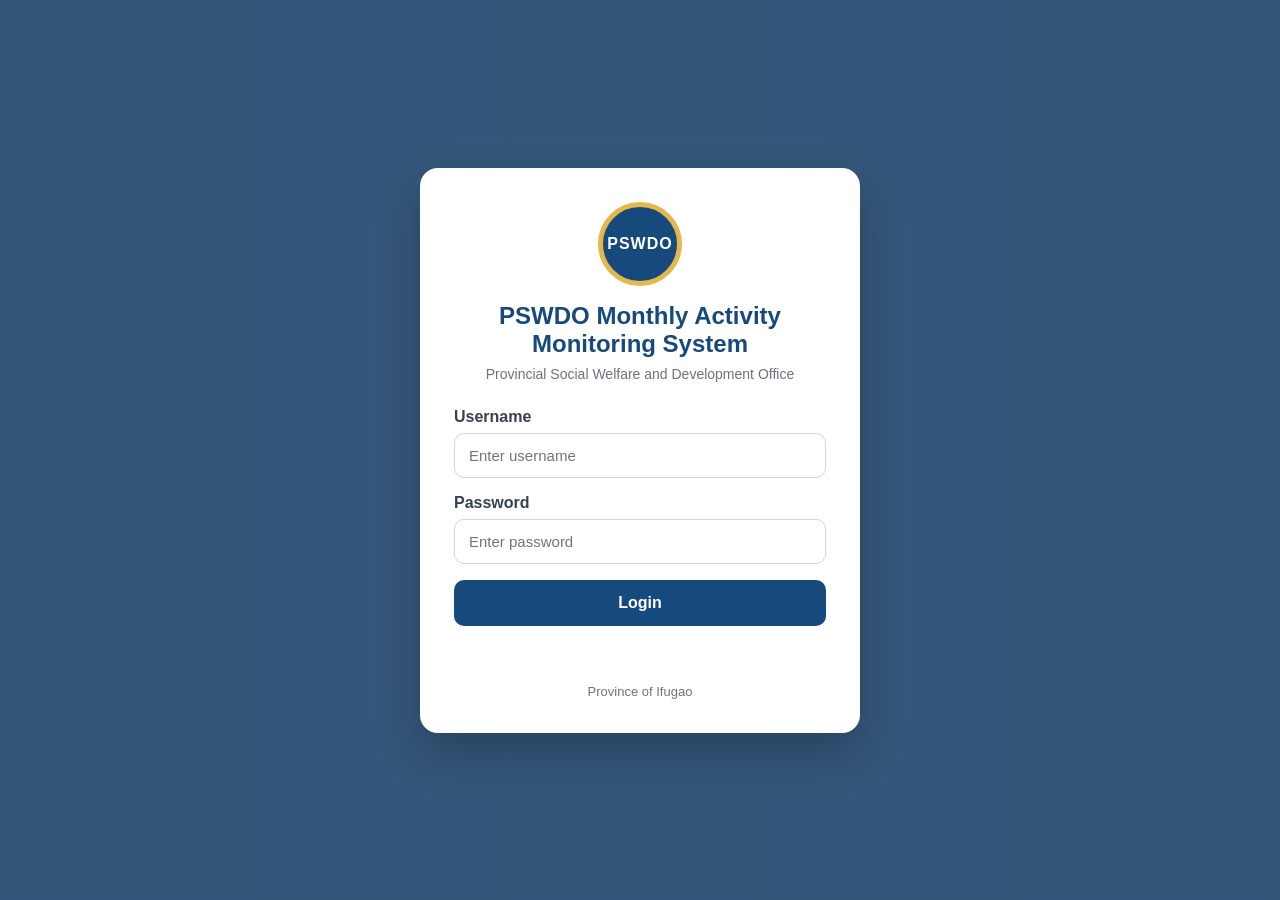
<file: index.html>
<!DOCTYPE html>
<html lang="en">
<head>
  <meta charset="UTF-8" />
  <meta name="viewport" content="width=device-width, initial-scale=1.0" />
  <title>PSWDO Monthly Activity Monitoring System</title>
</head>
<body>
  <script>
    const user = localStorage.getItem("pswdo_v2_user");

    if (user) {
      window.location.href = "dashboard.html";
    } else {
      window.location.href = "login.html";
    }
  </script>
</body>
</html>
</file>
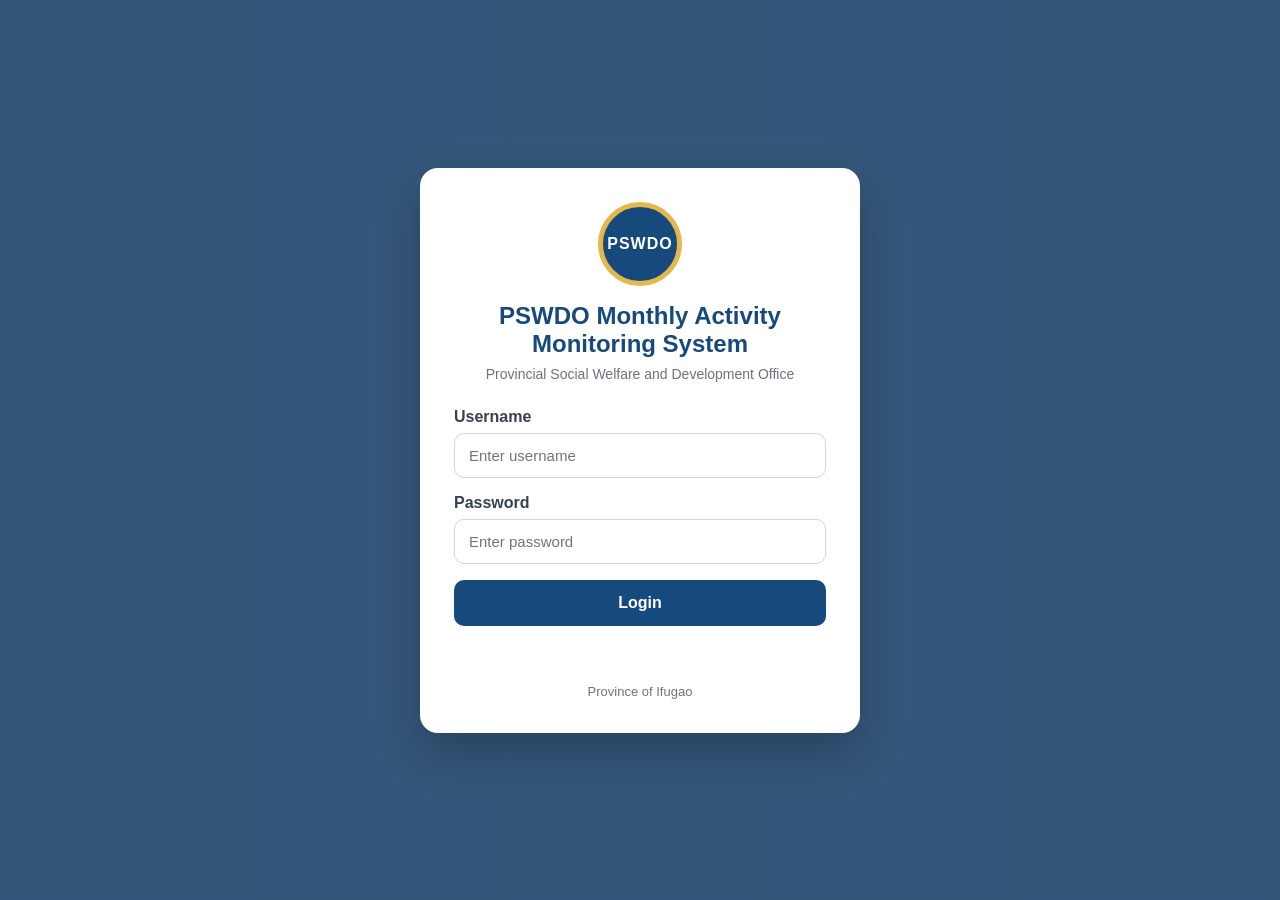
<file: activities.html>
<!DOCTYPE html>
<html lang="en">
<head>
  <meta charset="UTF-8" />
  <meta name="viewport" content="width=device-width, initial-scale=1.0" />
  <title>Activities | PSWDO Monthly Activity Monitoring System</title>
  <link rel="stylesheet" href="css/styles.css" />
</head>
<body class="app-page">

  <div class="app-layout">
    <aside class="sidebar">
      <div class="sidebar-title">
        <div class="mini-seal">P</div>
        <div>
          <h2>PSWDO</h2>
          <p data-setting="SYSTEM_NAME">Monthly Activity Monitoring</p>
        </div>
      </div>

      <nav class="nav-menu">
        <a href="dashboard.html">Dashboard</a>
        <a href="monthly-plan.html">Monthly Plan</a>
        <a href="activities.html" class="active">Activities</a>
        <a href="uploads.html">Uploads</a>
        <a href="review.html">Review / Approval</a>
        <a href="export.html">Export</a>
        <a href="users.html">Staff Management</a>
        <a href="sections.html">Sections</a>
        <a href="settings.html">Settings</a>
      </nav>
    </aside>

    <main class="main-content">
      <header class="topbar">
        <div>
          <h1>Activities Encoding</h1>
          <p>Encode monthly activities and assign responsible staff</p>
        </div>

        <div class="user-box">
          <div>
            <strong id="userName">User</strong>
            <small id="userRole">Role</small>
          </div>
          <button onclick="logout()">Logout</button>
        </div>
      </header>

      <section class="dashboard-actions">
        <div>
          <h2 id="activePlanTitle">Active Monthly Plan</h2>
          <p id="pageMessage">Loading active monthly plan...</p>
        </div>

        <div class="action-buttons">
          <button onclick="loadActivitiesPage()">Refresh</button>
        </div>
      </section>

      <section id="activityFormSection" class="form-card">
        <div class="panel-header">
          <div>
            <h3>Add Monthly Activity</h3>
            <span>Encode one activity and assign one or more responsible staff</span>
          </div>
        </div>

        <form id="activityForm">
          <div class="form-grid">
            <div class="form-group">
              <label for="activityDate">Activity Date</label>
              <input type="date" id="activityDate" />
            </div>

            <div class="form-group">
              <label for="dateLabel">Date Label</label>
              <input 
                type="text" 
                id="dateLabel" 
                placeholder="Example: July 1-2 or July 6-7" 
              />
            </div>

            <div class="form-group">
              <label for="division">Division / Section</label>
              <select id="division" required>
                <option value="">Loading sections...</option>
              </select>
            </div>

            <div class="form-group full-width">
              <label for="activityTitle">Activity</label>
              <textarea 
                id="activityTitle" 
                rows="3" 
                placeholder="Enter activity title/description" 
                required
              ></textarea>
            </div>

            <div class="form-group">
              <label for="destination">Destination</label>
              <input 
                type="text" 
                id="destination" 
                placeholder="Example: Lagawe, Ifugao" 
              />
            </div>

            <div class="form-group">
              <label for="vehicle">Vehicle</label>
              <input 
                type="text" 
                id="vehicle" 
                placeholder="Example: N/A, Van, Pick-up" 
              />
            </div>

            <div class="form-group">
              <label for="status">Status</label>
              <select id="status" required>
                <option value="SCHEDULED">Scheduled</option>
                <option value="ONGOING">Ongoing</option>
                <option value="DELAYED">Delayed</option>
                <option value="RESCHEDULED">Rescheduled</option>
                <option value="CANCELLED">Cancelled</option>
              </select>
            </div>

            <div class="form-group full-width">
              <label>Responsible Staff</label>

              <div class="staff-picker-tools">
                <input 
                  type="text" 
                  id="staffSearch" 
                  placeholder="Search staff name, position, or section..."
                  oninput="renderStaffPicker()"
                />

                <button type="button" class="secondary-btn" onclick="clearSelectedStaff()">
                  Clear Selected
                </button>
              </div>

              <div id="staffPicker" class="staff-picker">
                Loading staff...
              </div>
            </div>

            <div class="form-group full-width">
              <label for="remarks">Remarks</label>
              <textarea 
                id="remarks" 
                rows="3" 
                placeholder="Optional remarks"
              ></textarea>
            </div>
          </div>

          <div class="upload-rule-note">
            Supporting document/report is required before this activity can be marked as accomplished.
          </div>

          <div class="form-actions">
            <button type="submit" id="saveActivityBtn" class="primary-btn">Save Activity</button>
            <button type="button" class="secondary-btn" onclick="clearActivityForm()">Clear</button>
          </div>

          <p id="activityFormMessage" class="message"></p>
        </form>
      </section>

      <section class="panel">
        <div class="panel-header">
          <div>
            <h3>Monthly Activities</h3>
            <span>List of activities under the active monthly plan</span>
          </div>

          <div class="search-box">
            <input 
              type="text" 
              id="activitySearch" 
              placeholder="Search activities..."
              oninput="filterActivities()"
            />
          </div>
        </div>

        <div class="table-wrapper">
          <table>
            <thead>
              <tr>
                <th>Date</th>
                <th>Division</th>
                <th>Activity</th>
                <th>Destination</th>
                <th>Vehicle</th>
                <th>Responsible Staff</th>
                <th>Status</th>
                <th>Upload</th>
                <th>Remarks</th>
                <th>Action</th>
              </tr>
            </thead>
            <tbody id="activitiesTableBody">
              <tr>
                <td colspan="10" class="empty-cell">Loading activities...</td>
              </tr>
            </tbody>
          </table>
        </div>
      </section>
    </main>
  </div>

  <script src="js/config.js"></script>
  <script src="js/auth.js"></script>
  <script src="js/app-settings.js"></script>
  <script src="js/activities.js"></script>
</body>
</html>
</file>
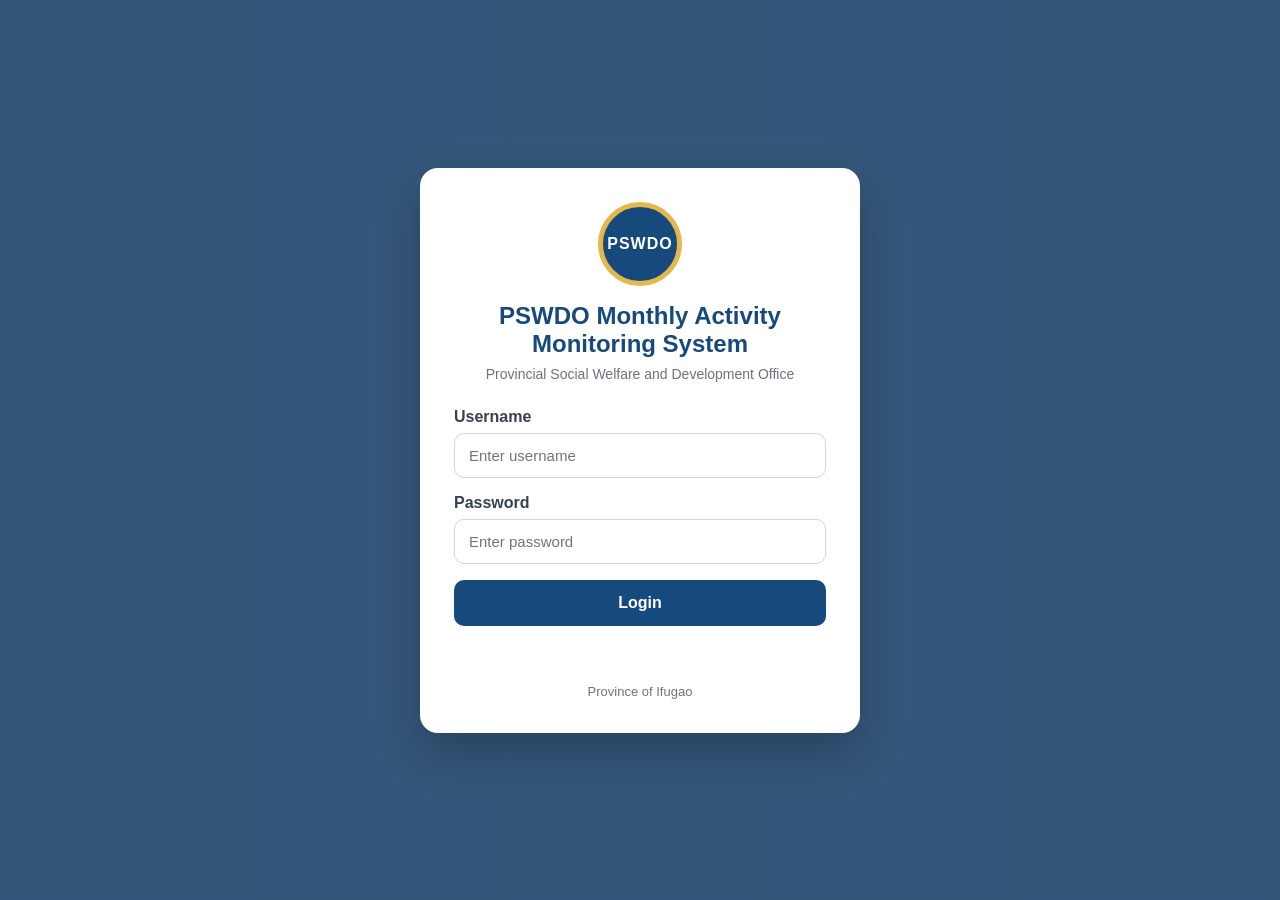
<file: dashboard.html>
<!DOCTYPE html>
<html lang="en">
<head>
  <meta charset="UTF-8" />
  <meta name="viewport" content="width=device-width, initial-scale=1.0" />
  <title>Dashboard | PSWDO Monthly Activity Monitoring System</title>
  <link rel="stylesheet" href="css/styles.css" />
</head>
<body class="app-page">

  <div class="app-layout">
    <aside class="sidebar">
      <div class="sidebar-title">
        <div class="mini-seal">P</div>
        <div>
          <h2>PSWDO</h2>
          <p data-setting="SYSTEM_NAME">Monthly Activity Monitoring</p>
        </div>
      </div>

      <nav class="nav-menu">
        <a href="dashboard.html" class="active">Dashboard</a>
        <a href="monthly-plan.html">Monthly Plan</a>
        <a href="activities.html">Activities</a>
        <a href="uploads.html">Uploads</a>
        <a href="review.html">Review / Approval</a>
        <a href="export.html">Export</a>
        <a href="users.html">Staff Management</a>
        <a href="sections.html">Sections</a>
        <a href="settings.html">Settings</a>
      </nav>
    </aside>

    <main class="main-content">
      <header class="topbar">
        <div>
          <h1>Staff Activity Dashboard</h1>
          <p data-setting="OFFICE_NAME">Provincial Social Welfare and Development Office</p>
        </div>

        <div class="user-box">
          <div>
            <strong id="userName">User</strong>
            <small id="userRole">Role</small>
          </div>
          <button onclick="logout()">Logout</button>
        </div>
      </header>

      <section class="dashboard-actions">
        <div>
          <h2 id="activePlanTitle">Monthly Activity Plan</h2>
          <p id="loadingText">Loading dashboard...</p>
        </div>

        <div class="action-buttons">
          <button onclick="loadDashboard()">Refresh</button>
        </div>
      </section>

      <section class="stats-grid">
        <div class="stat-card">
          <p>Total Staff</p>
          <h3 id="totalStaff">0</h3>
        </div>

        <div class="stat-card">
          <p>Total Activities</p>
          <h3 id="totalActivities">0</h3>
        </div>

        <div class="stat-card">
          <p>Scheduled</p>
          <h3 id="scheduledActivities">0</h3>
        </div>

        <div class="stat-card">
          <p>Ongoing</p>
          <h3 id="ongoingActivities">0</h3>
        </div>

        <div class="stat-card warning">
          <p>For Review</p>
          <h3 id="forReviewActivities">0</h3>
        </div>

        <div class="stat-card success">
          <p>Accomplished</p>
          <h3 id="accomplishedActivities">0</h3>
        </div>

        <div class="stat-card danger">
          <p>Delayed</p>
          <h3 id="delayedActivities">0</h3>
        </div>

        <div class="stat-card">
          <p>No Assigned Activity</p>
          <h3 id="staffWithNoAssignedActivity">0</h3>
        </div>
      </section>

      <section class="panel">
        <div class="panel-header">
          <div>
            <h3>PSWDO Staff</h3>
            <span>Click a staff name to view assigned monthly activities</span>
          </div>

          <div class="search-box">
            <input 
              type="text" 
              id="staffSearch" 
              placeholder="Search staff name, section, or position..."
              oninput="filterStaffCards()"
            />
          </div>
        </div>

        <div id="staffCardsGrid" class="staff-grid">
          <div class="empty-card">Loading staff...</div>
        </div>
      </section>
    </main>
  </div>

  <div id="staffModal" class="modal hidden">
    <div class="modal-backdrop" onclick="closeStaffModal()"></div>

    <div class="modal-content">
      <div class="modal-header">
        <div>
          <h2 id="modalStaffName">Staff Name</h2>
          <p id="modalStaffInfo">Position • Section</p>
        </div>

        <button class="close-btn" onclick="closeStaffModal()">×</button>
      </div>

      <div class="modal-body">
        <div class="staff-summary-row">
          <div>
            <p>Total Activities</p>
            <h3 id="modalTotalActivities">0</h3>
          </div>

          <div>
            <p>Accomplished</p>
            <h3 id="modalAccomplished">0</h3>
          </div>

          <div>
            <p>For Review</p>
            <h3 id="modalForReview">0</h3>
          </div>

          <div>
            <p>Delayed</p>
            <h3 id="modalDelayed">0</h3>
          </div>
        </div>

        <div class="table-wrapper">
          <table>
            <thead>
              <tr>
                <th>Date</th>
                <th>Activity</th>
                <th>Destination</th>
                <th>Vehicle</th>
                <th>Status</th>
                <th>Upload</th>
                <th>Remarks</th>
              </tr>
            </thead>
            <tbody id="modalActivitiesBody">
              <tr>
                <td colspan="7" class="empty-cell">Loading activities...</td>
              </tr>
            </tbody>
          </table>
        </div>
      </div>
    </div>
  </div>

  <script src="js/config.js"></script>
  <script src="js/auth.js"></script>
  <script src="js/app-settings.js"></script>
  <script src="js/dashboard.js"></script>
</body>
</html>
</file>
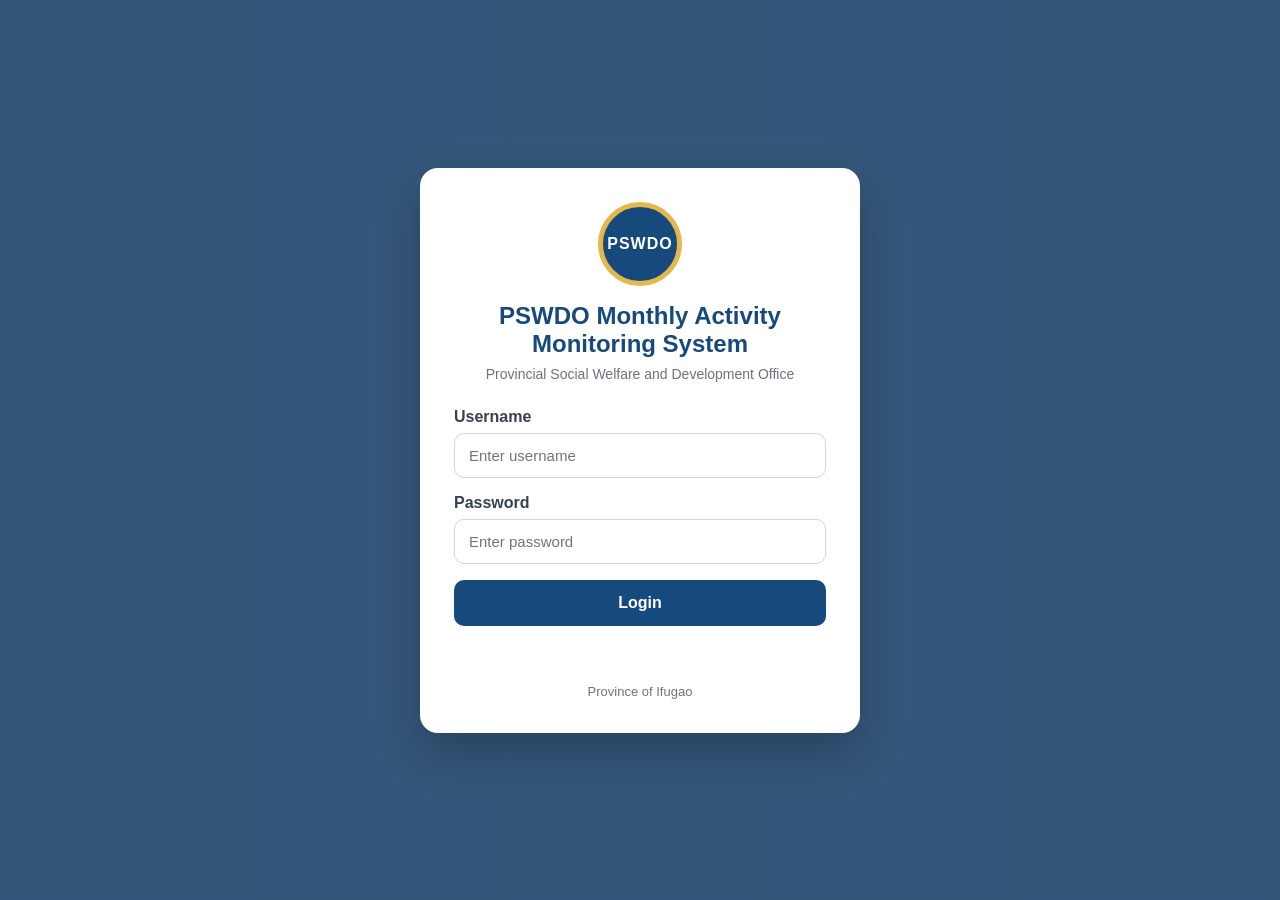
<file: export.html>
<!DOCTYPE html>
<html lang="en">
<head>
  <meta charset="UTF-8" />
  <meta name="viewport" content="width=device-width, initial-scale=1.0" />
  <title>Export | PSWDO Monthly Activity Monitoring System</title>
  <link rel="stylesheet" href="css/styles.css" />
</head>
<body class="app-page">

  <div class="app-layout">
    <aside class="sidebar">
      <div class="sidebar-title">
        <div class="mini-seal">P</div>
        <div>
          <h2>PSWDO</h2>
          <p data-setting="SYSTEM_NAME">Monthly Activity Monitoring</p>
        </div>
      </div>

      <nav class="nav-menu">
        <a href="dashboard.html">Dashboard</a>
        <a href="monthly-plan.html">Monthly Plan</a>
        <a href="activities.html">Activities</a>
        <a href="uploads.html">Uploads</a>
        <a href="review.html">Review / Approval</a>
        <a href="export.html" class="active">Export</a>
        <a href="users.html">Staff Management</a>
        <a href="sections.html">Sections</a>
        <a href="settings.html">Settings</a>
      </nav>
    </aside>

    <main class="main-content">
      <header class="topbar">
        <div>
          <h1>Export Center</h1>
          <p>Download and print monthly PSWDO activity reports</p>
        </div>

        <div class="user-box">
          <div>
            <strong id="userName">User</strong>
            <small id="userRole">Role</small>
          </div>
          <button onclick="logout()">Logout</button>
        </div>
      </header>

      <section id="accessDenied" class="panel hidden">
        <h2>Access Denied</h2>
        <p>Only the Boss, Main Admin, or Section Head can export reports.</p>
      </section>

      <section id="exportContent">
        <section class="dashboard-actions">
          <div>
            <h2 id="activePlanTitle">Active Monthly Plan</h2>
            <p id="pageMessage">Loading export data...</p>
          </div>

          <div class="action-buttons">
            <button onclick="loadExportPage()">Refresh</button>
            <button onclick="openPrintableReport()">Open Printable Report</button>
          </div>
        </section>

        <section class="stats-grid">
          <div class="stat-card">
            <p>Total Activities</p>
            <h3 id="totalActivities">0</h3>
          </div>

          <div class="stat-card success">
            <p>Accomplished</p>
            <h3 id="accomplishedActivities">0</h3>
          </div>

          <div class="stat-card warning">
            <p>For Review</p>
            <h3 id="forReviewActivities">0</h3>
          </div>

          <div class="stat-card danger">
            <p>Delayed</p>
            <h3 id="delayedActivities">0</h3>
          </div>
        </section>

        <section class="export-grid">
          <div class="export-card">
            <h3>Monthly Consolidated Activities</h3>
            <p>Download the full monthly activity list with responsible staff and file links.</p>
            <button class="primary-btn" onclick="downloadConsolidatedCSV()">
              Download CSV
            </button>
          </div>

          <div class="export-card">
            <h3>Staff Summary</h3>
            <p>Download staff names with total assigned, accomplished, for review, and delayed activities.</p>
            <button class="primary-btn" onclick="downloadStaffSummaryCSV()">
              Download Staff Summary
            </button>
          </div>

          <div class="export-card">
            <h3>Uploaded Documents</h3>
            <p>Download list of uploaded reports and supporting documents.</p>
            <button class="primary-btn" onclick="downloadUploadsCSV()">
              Download Uploads
            </button>
          </div>

          <div class="export-card">
            <h3>Printable Report</h3>
            <p>Open a print-ready monthly consolidated activity report.</p>
            <button class="primary-btn" onclick="openPrintableReport()">
              Open Print Page
            </button>
          </div>
        </section>

        <section class="panel">
          <div class="panel-header">
            <div>
              <h3>Report Preview</h3>
              <span>Preview of monthly consolidated activities</span>
            </div>

            <div class="search-box">
              <input 
                type="text" 
                id="exportSearch" 
                placeholder="Search activity, staff, destination, status..."
                oninput="filterExportPreview()"
              />
            </div>
          </div>

          <div class="table-wrapper">
            <table>
              <thead>
                <tr>
                  <th>Date</th>
                  <th>Division</th>
                  <th>Activity</th>
                  <th>Destination</th>
                  <th>Vehicle</th>
                  <th>Responsible Staff</th>
                  <th>Status</th>
                  <th>Upload</th>
                  <th>Remarks</th>
                </tr>
              </thead>
              <tbody id="exportPreviewBody">
                <tr>
                  <td colspan="9" class="empty-cell">Loading preview...</td>
                </tr>
              </tbody>
            </table>
          </div>
        </section>
      </section>
    </main>
  </div>

  <script src="js/config.js"></script>
  <script src="js/auth.js"></script>
  <script src="js/app-settings.js"></script>
  <script src="js/export.js"></script>
</body>
</html>
</file>
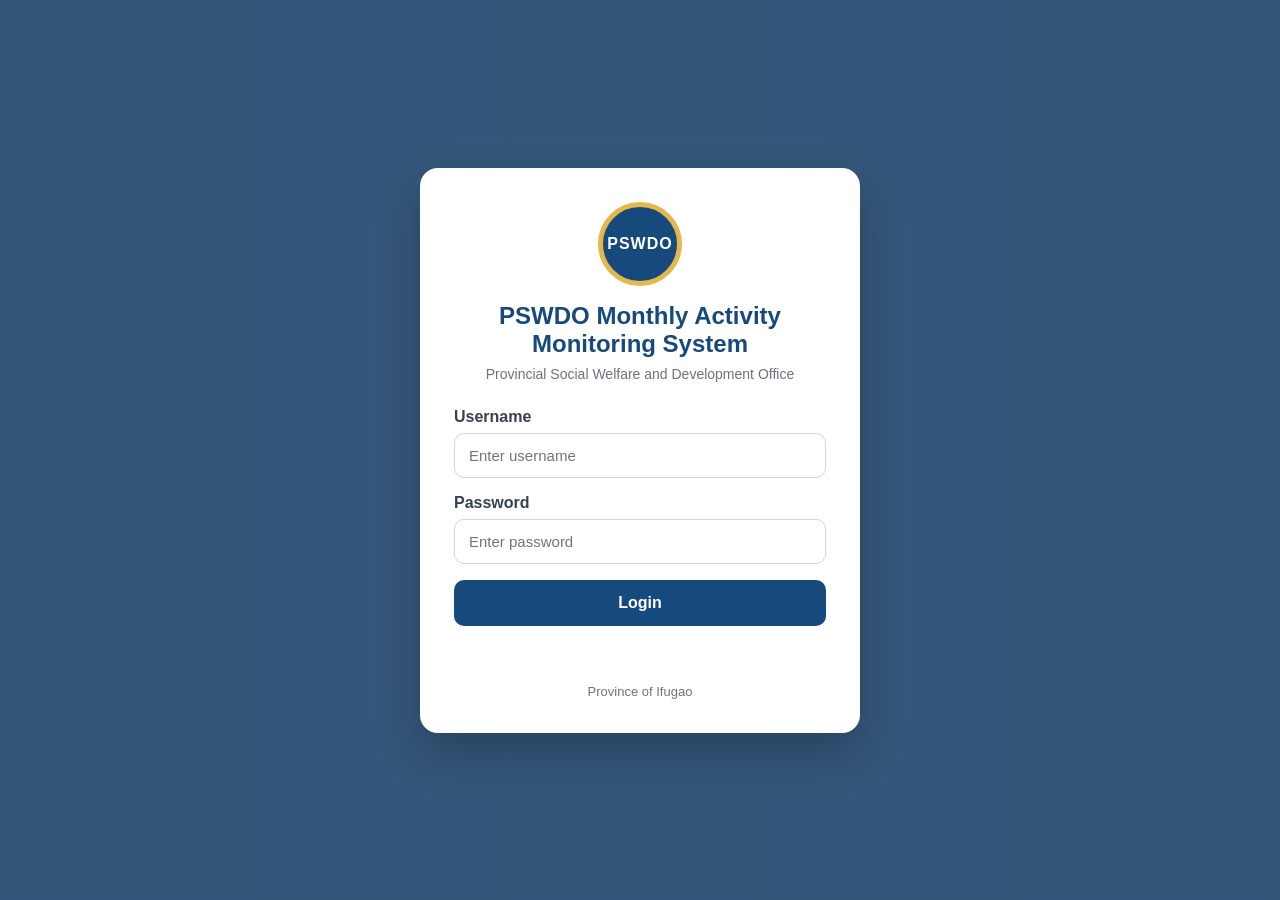
<file: login.html>
<!DOCTYPE html>
<html lang="en">
<head>
  <meta charset="UTF-8" />
  <meta name="viewport" content="width=device-width, initial-scale=1.0" />
  <title>Login | PSWDO Monthly Activity Monitoring System</title>
  <link rel="stylesheet" href="css/styles.css" />
</head>
<body class="login-page">

  <div class="login-wrapper">
    <div class="login-card">
      <div class="office-seal">
        <div class="seal-circle">PSWDO</div>
      </div>

      <h1 data-setting="SYSTEM_NAME">PSWDO Monthly Activity Monitoring System</h1>
      <p class="subtitle" data-setting="OFFICE_NAME">Provincial Social Welfare and Development Office</p>

      <form id="loginForm">
        <div class="form-group">
          <label for="username">Username</label>
          <input 
            type="text" 
            id="username" 
            placeholder="Enter username" 
            autocomplete="username"
            required 
          />
        </div>

        <div class="form-group">
          <label for="password">Password</label>
          <input 
            type="password" 
            id="password" 
            placeholder="Enter password" 
            autocomplete="current-password"
            required 
          />
        </div>

        <button type="submit" id="loginBtn">Login</button>

        <p id="loginMessage" class="message"></p>
      </form>

      <div class="login-footer" data-setting="PROVINCE">
        Province of Ifugao
      </div>
    </div>
  </div>

  <script src="js/config.js"></script>
  <script src="js/app-settings.js"></script>
  <script src="js/login.js"></script>
</body>
</html>
</file>
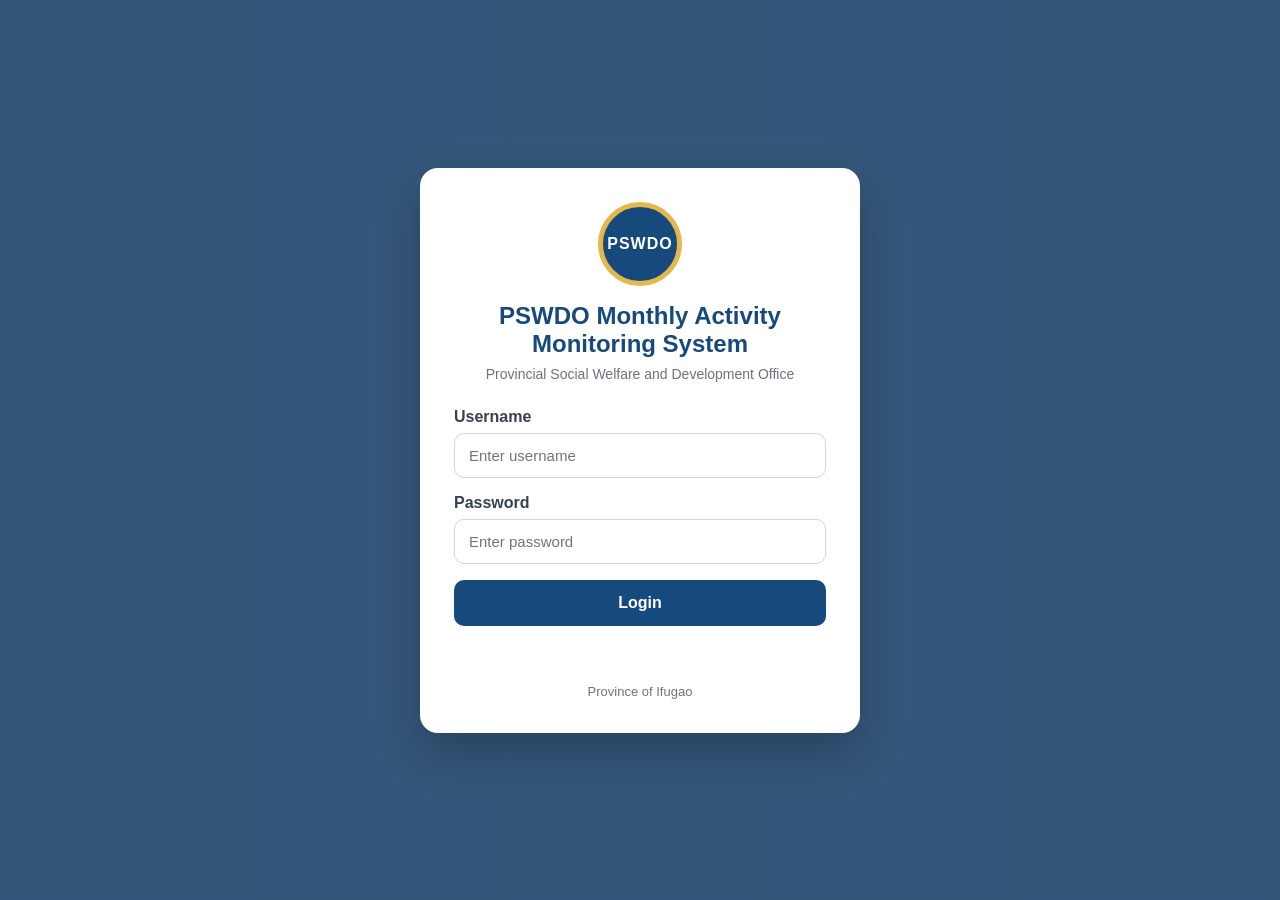
<file: monthly-plan.html>
<!DOCTYPE html>
<html lang="en">
<head>
  <meta charset="UTF-8" />
  <meta name="viewport" content="width=device-width, initial-scale=1.0" />
  <title>Monthly Plan | PSWDO Monthly Activity Monitoring System</title>
  <link rel="stylesheet" href="css/styles.css" />
</head>
<body class="app-page">

  <div class="app-layout">
    <aside class="sidebar">
      <div class="sidebar-title">
        <div class="mini-seal">P</div>
        <div>
          <h2>PSWDO</h2>
          <p data-setting="SYSTEM_NAME">Monthly Activity Monitoring</p>
        </div>
      </div>

      <nav class="nav-menu">
        <a href="dashboard.html">Dashboard</a>
        <a href="monthly-plan.html" class="active">Monthly Plan</a>
        <a href="activities.html">Activities</a>
        <a href="uploads.html">Uploads</a>
        <a href="review.html">Review / Approval</a>
        <a href="export.html">Export</a>
        <a href="users.html">Staff Management</a>
        <a href="sections.html">Sections</a>
        <a href="settings.html">Settings</a>
      </nav>
    </aside>

    <main class="main-content">
      <header class="topbar">
        <div>
          <h1>Monthly Plan Management</h1>
          <p>Create and manage PSWDO monthly activity plans</p>
        </div>

        <div class="user-box">
          <div>
            <strong id="userName">User</strong>
            <small id="userRole">Role</small>
          </div>
          <button onclick="logout()">Logout</button>
        </div>
      </header>

      <section id="adminOnlyNotice" class="panel hidden">
        <h2>View Only</h2>
        <p>Only the Main Admin can create or activate monthly plans. You may still view the active monthly plan.</p>
      </section>

      <section id="monthlyPlanFormSection" class="form-card">
        <div class="panel-header">
          <div>
            <h3>Create Monthly Plan</h3>
            <span>Example: Consolidated Activities for July 2026</span>
          </div>
        </div>

        <form id="monthlyPlanForm">
          <div class="form-grid">
            <div class="form-group">
              <label for="month">Month</label>
              <select id="month" required>
                <option value="">Select Month</option>
                <option>January</option>
                <option>February</option>
                <option>March</option>
                <option>April</option>
                <option>May</option>
                <option>June</option>
                <option>July</option>
                <option>August</option>
                <option>September</option>
                <option>October</option>
                <option>November</option>
                <option>December</option>
              </select>
            </div>

            <div class="form-group">
              <label for="year">Year</label>
              <input type="number" id="year" placeholder="2026" required />
            </div>

            <div class="form-group">
              <label for="planStatus">Status</label>
              <select id="planStatus" required>
                <option value="ACTIVE">Active</option>
                <option value="INACTIVE">Inactive</option>
              </select>
            </div>

            <div class="form-group full-width">
              <label for="title">Plan Title</label>
              <input 
                type="text" 
                id="title" 
                placeholder="Example: Consolidated Activities for July 2026" 
                required 
              />
            </div>

            <div class="form-group full-width">
              <label for="remarks">Remarks</label>
              <textarea 
                id="remarks" 
                rows="3" 
                placeholder="Optional remarks"
              ></textarea>
            </div>
          </div>

          <div class="form-actions">
            <button type="submit" id="savePlanBtn" class="primary-btn">Save Monthly Plan</button>
            <button type="button" class="secondary-btn" onclick="clearPlanForm()">Clear</button>
          </div>

          <p id="planFormMessage" class="message"></p>
        </form>
      </section>

      <section class="panel">
        <div class="panel-header">
          <div>
            <h3>Monthly Plans</h3>
            <span>Select the active monthly plan used by the dashboard</span>
          </div>

          <button class="primary-btn" onclick="loadMonthlyPlans()">Refresh</button>
        </div>

        <div class="table-wrapper">
          <table>
            <thead>
              <tr>
                <th>Plan ID</th>
                <th>Month</th>
                <th>Year</th>
                <th>Title</th>
                <th>Status</th>
                <th>Created By</th>
                <th>Created At</th>
                <th>Remarks</th>
                <th>Action</th>
              </tr>
            </thead>
            <tbody id="monthlyPlansTableBody">
              <tr>
                <td colspan="9" class="empty-cell">Loading monthly plans...</td>
              </tr>
            </tbody>
          </table>
        </div>
      </section>
    </main>
  </div>

  <script src="js/config.js"></script>
  <script src="js/auth.js"></script>
  <script src="js/app-settings.js"></script>
  <script src="js/monthly-plan.js"></script>
</body>
</html>
</file>
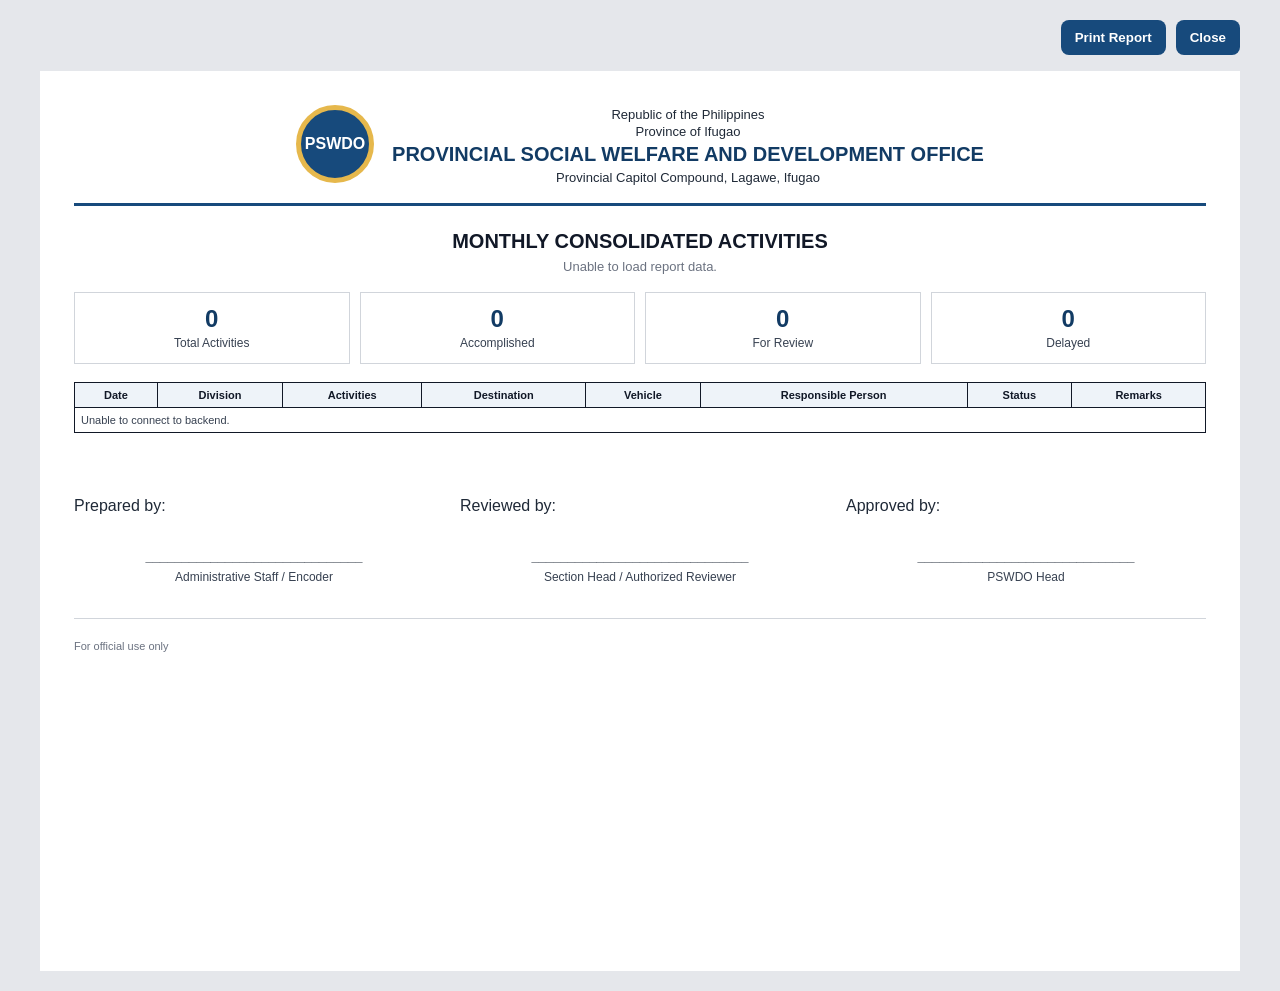
<file: print-report.html>
<!DOCTYPE html>
<html lang="en">
<head>
  <meta charset="UTF-8" />
  <meta name="viewport" content="width=device-width, initial-scale=1.0" />
  <title>Printable Report | PSWDO Monthly Activity Monitoring System</title>
  <link rel="stylesheet" href="css/styles.css" />
</head>
<body class="print-page">

  <div class="print-toolbar">
    <button onclick="window.print()">Print Report</button>
    <button onclick="window.close()">Close</button>
  </div>

  <main class="print-document">
    <header class="print-header">
      <div class="print-logo">PSWDO</div>

      <div>
        <p>Republic of the Philippines</p>
        <p data-setting="PROVINCE">Province of Ifugao</p>
        <h1 data-setting="OFFICE_NAME">Provincial Social Welfare and Development Office</h1>
        <p data-setting="OFFICE_ADDRESS">Provincial Capitol Compound, Lagawe, Ifugao</p>
      </div>
    </header>

    <section class="print-title">
      <h2 id="reportTitle">Monthly Consolidated Activities</h2>
      <p id="reportSubtitle">Loading report...</p>
    </section>

    <section class="print-summary">
      <div>
        <strong id="printTotalActivities">0</strong>
        <span>Total Activities</span>
      </div>

      <div>
        <strong id="printAccomplished">0</strong>
        <span>Accomplished</span>
      </div>

      <div>
        <strong id="printForReview">0</strong>
        <span>For Review</span>
      </div>

      <div>
        <strong id="printDelayed">0</strong>
        <span>Delayed</span>
      </div>
    </section>

    <section class="print-table-section">
      <table class="print-table">
        <thead>
          <tr>
            <th>Date</th>
            <th>Division</th>
            <th>Activities</th>
            <th>Destination</th>
            <th>Vehicle</th>
            <th>Responsible Person</th>
            <th>Status</th>
            <th>Remarks</th>
          </tr>
        </thead>
        <tbody id="printReportBody">
          <tr>
            <td colspan="8">Loading activities...</td>
          </tr>
        </tbody>
      </table>
    </section>

    <section class="print-signatories">
      <div>
        <p>Prepared by:</p>
        <strong>______________________________</strong>
        <span>Administrative Staff / Encoder</span>
      </div>

      <div>
        <p>Reviewed by:</p>
        <strong>______________________________</strong>
        <span>Section Head / Authorized Reviewer</span>
      </div>

      <div>
        <p>Approved by:</p>
        <strong>______________________________</strong>
        <span>PSWDO Head</span>
      </div>
    </section>

    <footer class="print-footer">
      <p data-setting="FOOTER_NOTE">For official use only</p>
      <p id="generatedDate"></p>
    </footer>
  </main>

  <script src="js/config.js"></script>
  <script src="js/app-settings.js"></script>
  <script src="js/print-report.js"></script>
</body>
</html>
</file>
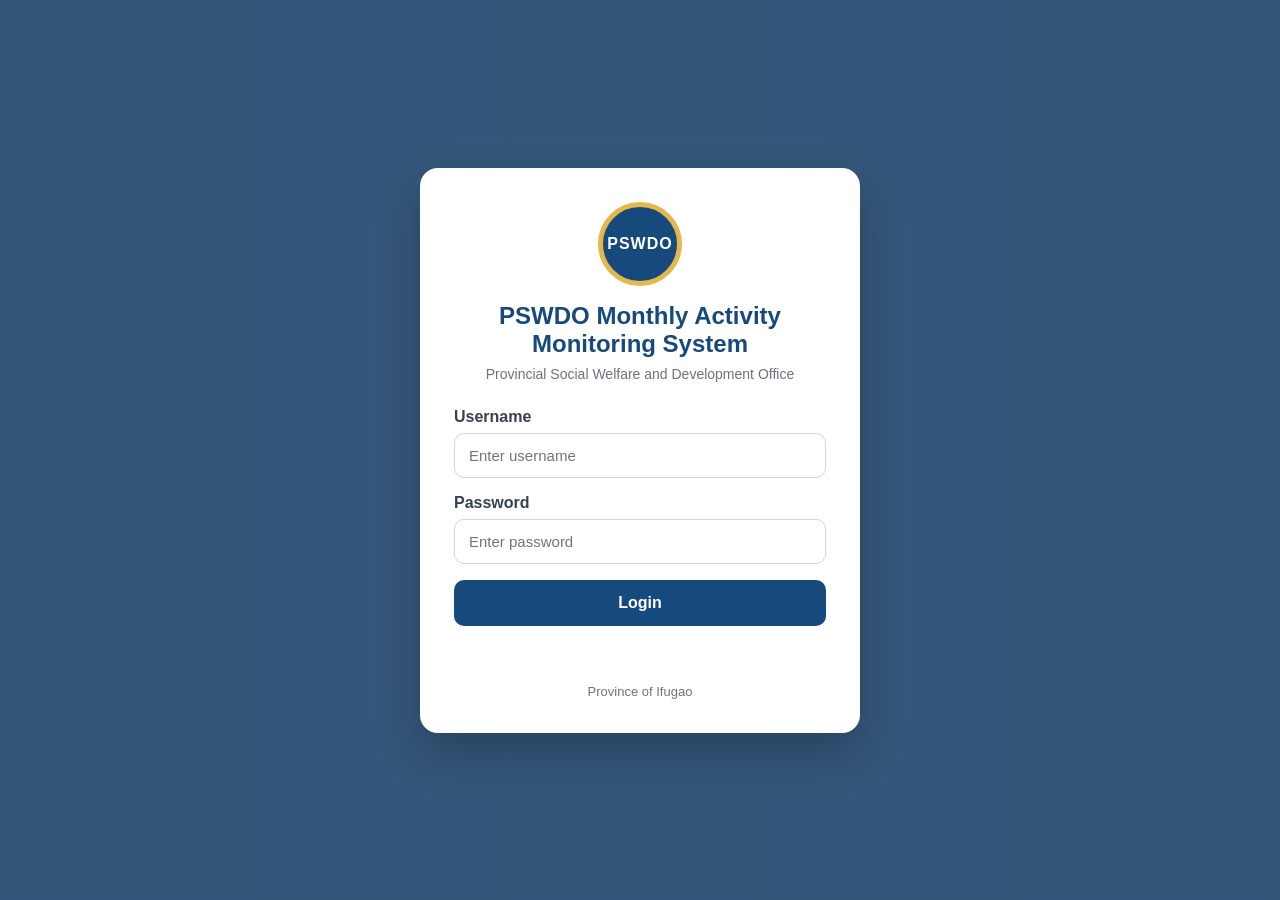
<file: review.html>
<!DOCTYPE html>
<html lang="en">
<head>
  <meta charset="UTF-8" />
  <meta name="viewport" content="width=device-width, initial-scale=1.0" />
  <title>Review and Approval | PSWDO Monthly Activity Monitoring System</title>
  <link rel="stylesheet" href="css/styles.css" />
</head>
<body class="app-page">

  <div class="app-layout">
    <aside class="sidebar">
      <div class="sidebar-title">
        <div class="mini-seal">P</div>
        <div>
          <h2>PSWDO</h2>
          <p data-setting="SYSTEM_NAME">Monthly Activity Monitoring</p>
        </div>
      </div>

      <nav class="nav-menu">
        <a href="dashboard.html">Dashboard</a>
        <a href="monthly-plan.html">Monthly Plan</a>
        <a href="activities.html">Activities</a>
        <a href="uploads.html">Uploads</a>
        <a href="review.html" class="active">Review / Approval</a>
        <a href="export.html">Export</a>
        <a href="users.html">Staff Management</a>
        <a href="sections.html">Sections</a>
        <a href="settings.html">Settings</a>
      </nav>
    </aside>

    <main class="main-content">
      <header class="topbar">
        <div>
          <h1>Review and Approval</h1>
          <p>Review uploaded supporting documents before approving accomplishments</p>
        </div>

        <div class="user-box">
          <div>
            <strong id="userName">User</strong>
            <small id="userRole">Role</small>
          </div>
          <button onclick="logout()">Logout</button>
        </div>
      </header>

      <section id="accessDenied" class="panel hidden">
        <h2>Access Denied</h2>
        <p>Only the Boss, Main Admin, or Section Head can review and approve activities.</p>
      </section>

      <section id="reviewContent">
        <section class="dashboard-actions">
          <div>
            <h2 id="activePlanTitle">Active Monthly Plan</h2>
            <p id="pageMessage">Loading activities for review...</p>
          </div>

          <div class="action-buttons">
            <button onclick="loadReviewPage()">Refresh</button>
          </div>
        </section>

        <section class="stats-grid">
          <div class="stat-card warning">
            <p>For Review</p>
            <h3 id="forReviewCount">0</h3>
          </div>

          <div class="stat-card success">
            <p>Accomplished</p>
            <h3 id="accomplishedCount">0</h3>
          </div>

          <div class="stat-card danger">
            <p>For Upload</p>
            <h3 id="forUploadCount">0</h3>
          </div>

          <div class="stat-card">
            <p>Total Uploads</p>
            <h3 id="totalUploadsCount">0</h3>
          </div>
        </section>

        <section class="panel">
          <div class="panel-header">
            <div>
              <h3>Activities Waiting for Review</h3>
              <span>These activities already have uploaded supporting documents</span>
            </div>

            <div class="search-box">
              <input 
                type="text" 
                id="reviewSearch" 
                placeholder="Search activity, staff, destination..."
                oninput="filterReviewActivities()"
              />
            </div>
          </div>

          <div class="table-wrapper">
            <table>
              <thead>
                <tr>
                  <th>Date</th>
                  <th>Activity</th>
                  <th>Responsible Staff</th>
                  <th>Destination</th>
                  <th>Status</th>
                  <th>Uploaded Files</th>
                  <th>Remarks</th>
                  <th>Action</th>
                </tr>
              </thead>
              <tbody id="reviewTableBody">
                <tr>
                  <td colspan="8" class="empty-cell">Loading activities for review...</td>
                </tr>
              </tbody>
            </table>
          </div>
        </section>

        <section class="panel">
          <div class="panel-header">
            <div>
              <h3>Recently Accomplished Activities</h3>
              <span>Activities already approved as accomplished</span>
            </div>
          </div>

          <div class="table-wrapper">
            <table>
              <thead>
                <tr>
                  <th>Date</th>
                  <th>Activity</th>
                  <th>Responsible Staff</th>
                  <th>Reviewed By</th>
                  <th>Reviewed At</th>
                  <th>File</th>
                </tr>
              </thead>
              <tbody id="accomplishedTableBody">
                <tr>
                  <td colspan="6" class="empty-cell">Loading accomplished activities...</td>
                </tr>
              </tbody>
            </table>
          </div>
        </section>
      </section>
    </main>
  </div>

  <script src="js/config.js"></script>
  <script src="js/auth.js"></script>
  <script src="js/app-settings.js"></script>
  <script src="js/review.js"></script>
</body>
</html>
</file>
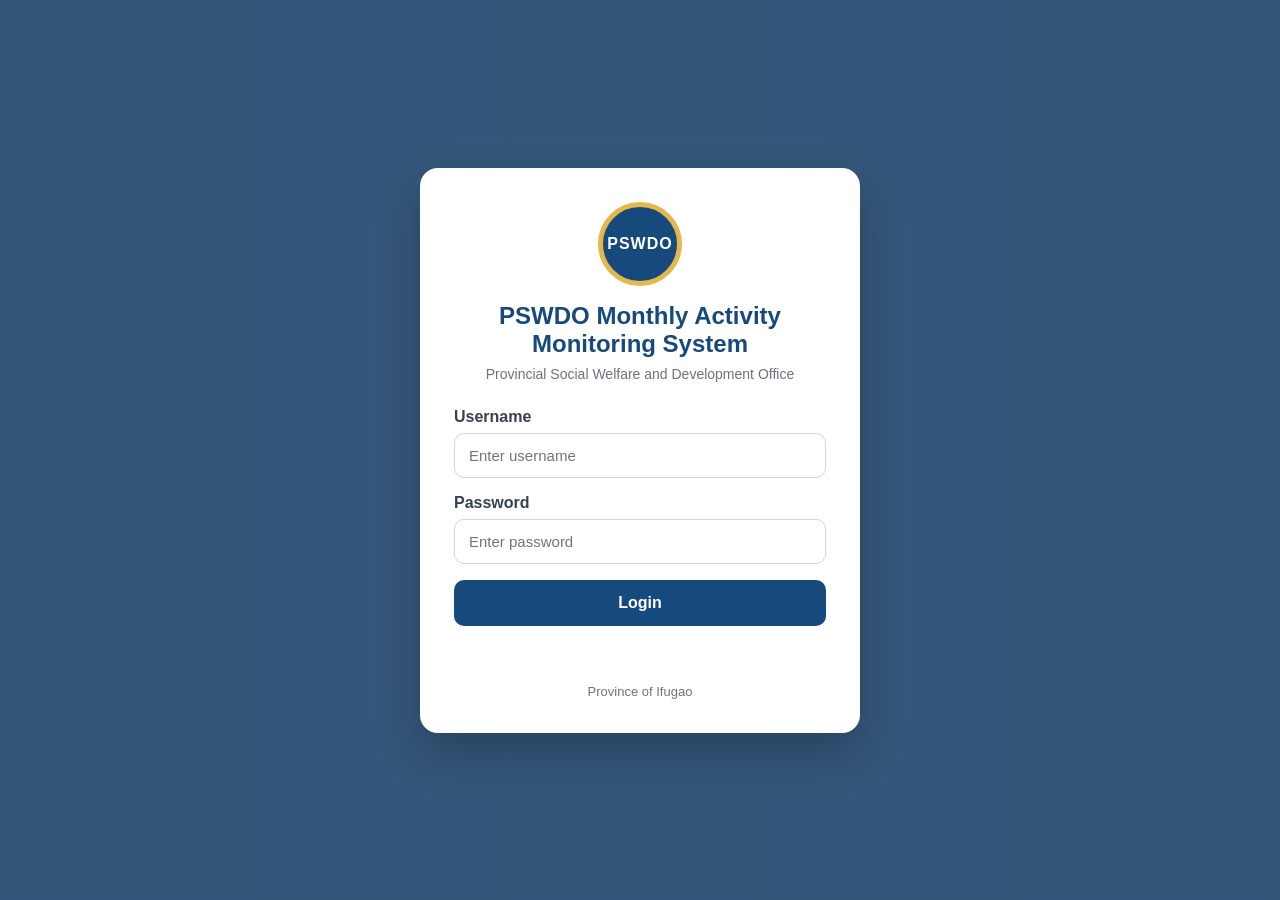
<file: sections.html>
<!DOCTYPE html>
<html lang="en">
<head>
  <meta charset="UTF-8" />
  <meta name="viewport" content="width=device-width, initial-scale=1.0" />
  <title>Sections | PSWDO Monthly Activity Monitoring System</title>
  <link rel="stylesheet" href="css/styles.css" />
</head>
<body class="app-page">

  <div class="app-layout">
    <aside class="sidebar">
      <div class="sidebar-title">
        <div class="mini-seal">P</div>
        <div>
          <h2>PSWDO</h2>
          <p data-setting="SYSTEM_NAME">Monthly Activity Monitoring</p>
        </div>
      </div>

      <nav class="nav-menu">
        <a href="dashboard.html">Dashboard</a>
        <a href="monthly-plan.html">Monthly Plan</a>
        <a href="activities.html">Activities</a>
        <a href="uploads.html">Uploads</a>
        <a href="review.html">Review / Approval</a>
        <a href="export.html">Export</a>
        <a href="users.html">Staff Management</a>
        <a href="sections.html" class="active">Sections</a>
        <a href="settings.html">Settings</a>
      </nav>
    </aside>

    <main class="main-content">
      <header class="topbar">
        <div>
          <h1>Sections Management</h1>
          <p>Manage PSWDO sections, divisions, and section heads</p>
        </div>

        <div class="user-box">
          <div>
            <strong id="userName">User</strong>
            <small id="userRole">Role</small>
          </div>
          <button onclick="logout()">Logout</button>
        </div>
      </header>

      <section id="accessDenied" class="panel hidden">
        <h2>Access Denied</h2>
        <p>Only the Main Admin can manage sections.</p>
      </section>

      <section id="sectionsContent">
        <section class="form-card">
          <div class="panel-header">
            <div>
              <h3>Add New Section / Division</h3>
              <span>Create PSWDO sections used for staff grouping and activity assignment</span>
            </div>
          </div>

          <form id="sectionForm">
            <div class="form-grid">
              <div class="form-group">
                <label for="sectionName">Section / Division Name</label>
                <input 
                  type="text" 
                  id="sectionName" 
                  placeholder="Example: CBICBD" 
                  required 
                />
              </div>

              <div class="form-group">
                <label for="sectionHead">Section Head</label>
                <input 
                  type="text" 
                  id="sectionHead" 
                  placeholder="Example: Maria Santos" 
                />
              </div>

              <div class="form-group">
                <label for="sectionStatus">Status</label>
                <select id="sectionStatus" required>
                  <option value="ACTIVE">Active</option>
                  <option value="INACTIVE">Inactive</option>
                </select>
              </div>
            </div>

            <div class="form-actions">
              <button type="submit" id="saveSectionBtn" class="primary-btn">Save Section</button>
              <button type="button" class="secondary-btn" onclick="clearSectionForm()">Clear</button>
            </div>

            <p id="sectionFormMessage" class="message"></p>
          </form>
        </section>

        <section class="panel">
          <div class="panel-header">
            <div>
              <h3>Registered Sections / Divisions</h3>
              <span>These sections appear in staff and activity forms</span>
            </div>

            <div class="search-box">
              <input 
                type="text" 
                id="sectionSearch" 
                placeholder="Search section or section head..."
                oninput="filterSections()"
              />
            </div>
          </div>

          <div class="table-wrapper">
            <table>
              <thead>
                <tr>
                  <th>Section ID</th>
                  <th>Section Name</th>
                  <th>Section Head</th>
                  <th>Status</th>
                  <th>Created At</th>
                  <th>Action</th>
                </tr>
              </thead>
              <tbody id="sectionsTableBody">
                <tr>
                  <td colspan="6" class="empty-cell">Loading sections...</td>
                </tr>
              </tbody>
            </table>
          </div>
        </section>
      </section>
    </main>
  </div>

  <script src="js/config.js"></script>
  <script src="js/auth.js"></script>
  <script src="js/app-settings.js"></script>
  <script src="js/sections.js"></script>
</body>
</html>
</file>
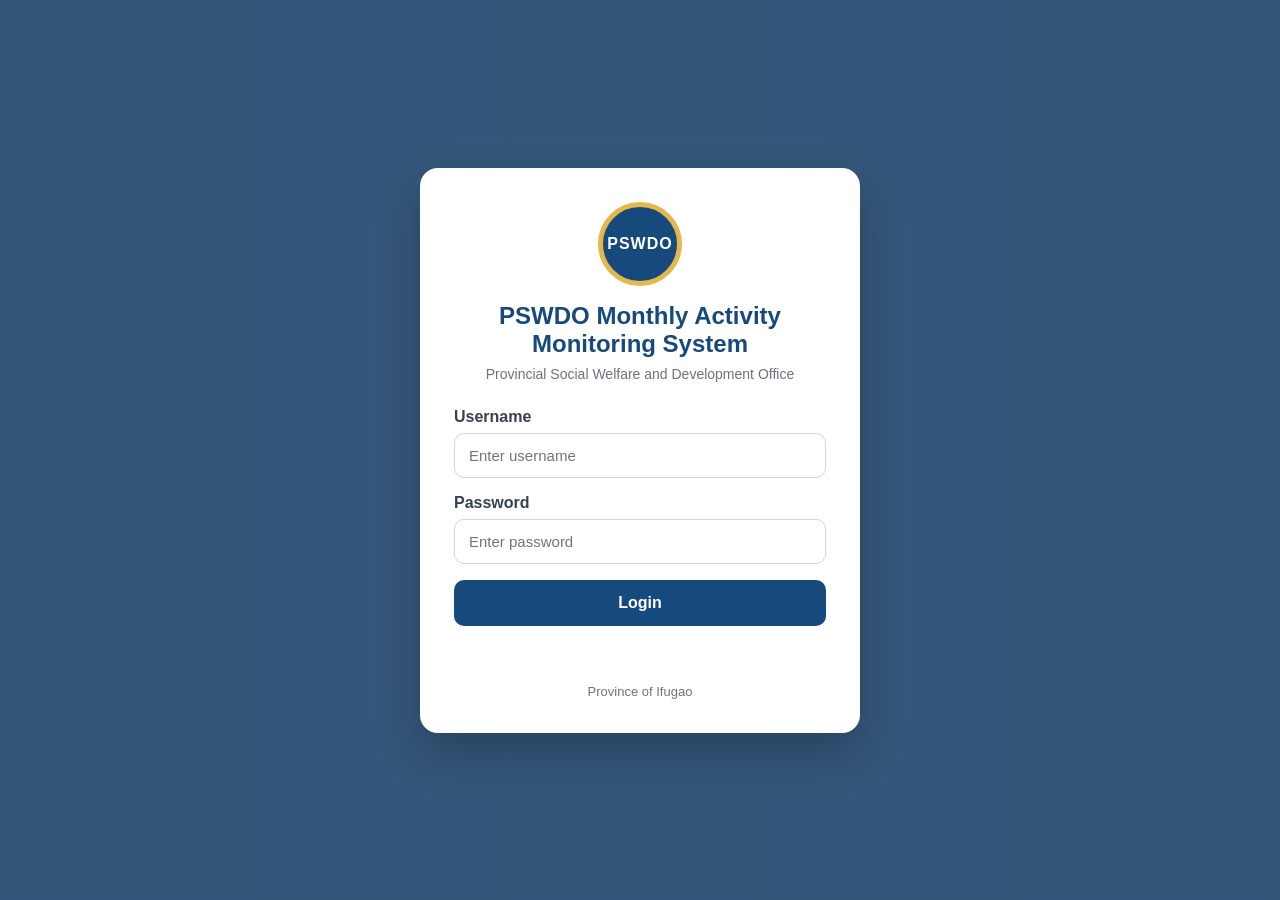
<file: settings.html>
<!DOCTYPE html>
<html lang="en">
<head>
  <meta charset="UTF-8" />
  <meta name="viewport" content="width=device-width, initial-scale=1.0" />
  <title>Settings | PSWDO Monthly Activity Monitoring System</title>
  <link rel="stylesheet" href="css/styles.css" />
</head>
<body class="app-page">

  <div class="app-layout">
    <aside class="sidebar">
      <div class="sidebar-title">
        <div class="mini-seal">P</div>
        <div>
          <h2>PSWDO</h2>
          <p data-setting="SYSTEM_NAME">Monthly Activity Monitoring</p>
        </div>
      </div>

      <nav class="nav-menu">
        <a href="dashboard.html">Dashboard</a>
        <a href="monthly-plan.html">Monthly Plan</a>
        <a href="activities.html">Activities</a>
        <a href="uploads.html">Uploads</a>
        <a href="review.html">Review / Approval</a>
        <a href="export.html">Export</a>
        <a href="users.html">Staff Management</a>
        <a href="sections.html">Sections</a>
        <a href="settings.html" class="active">Settings</a>
      </nav>
    </aside>

    <main class="main-content">
      <header class="topbar">
        <div>
          <h1>System Settings</h1>
          <p>Manage office details, system labels, and file access settings</p>
        </div>

        <div class="user-box">
          <div>
            <strong id="userName">User</strong>
            <small id="userRole">Role</small>
          </div>
          <button onclick="logout()">Logout</button>
        </div>
      </header>

      <section id="accessDenied" class="panel hidden">
        <h2>Access Denied</h2>
        <p>Only the Main Admin can update system settings.</p>
      </section>

      <section id="settingsContent">
        <section class="form-card">
          <div class="panel-header">
            <div>
              <h3>Office and System Information</h3>
              <span>These values appear in login page, dashboard, and printed reports</span>
            </div>
          </div>

          <form id="settingsForm">
            <div class="form-grid">
              <div class="form-group full-width">
                <label for="systemName">System Name</label>
                <input 
                  type="text" 
                  id="systemName" 
                  placeholder="PSWDO Monthly Activity Monitoring System"
                />
              </div>

              <div class="form-group full-width">
                <label for="officeName">Office Name</label>
                <input 
                  type="text" 
                  id="officeName" 
                  placeholder="Provincial Social Welfare and Development Office"
                />
              </div>

              <div class="form-group">
                <label for="province">Province</label>
                <input 
                  type="text" 
                  id="province" 
                  placeholder="Province of Ifugao"
                />
              </div>

              <div class="form-group">
                <label for="officeEmail">Office Email</label>
                <input 
                  type="email" 
                  id="officeEmail" 
                  placeholder="example@gmail.com"
                />
              </div>

              <div class="form-group full-width">
                <label for="officeAddress">Office Address</label>
                <input 
                  type="text" 
                  id="officeAddress" 
                  placeholder="Provincial Capitol Compound, Lagawe, Ifugao"
                />
              </div>

              <div class="form-group full-width">
                <label for="footerNote">Footer Note</label>
                <input 
                  type="text" 
                  id="footerNote" 
                  placeholder="For official use only"
                />
              </div>
            </div>

            <hr class="settings-divider" />

            <div class="panel-header">
              <div>
                <h3>Uploaded File Access</h3>
                <span>Controls who can open uploaded supporting documents</span>
              </div>
            </div>

            <div class="form-grid">
              <div class="form-group">
                <label for="fileSharingMode">File Sharing Mode</label>
                <select id="fileSharingMode">
                  <option value="PRIVATE">Private</option>
                  <option value="VIEWERS">Specific Viewers Only</option>
                  <option value="ANYONE_WITH_LINK">Anyone With Link</option>
                </select>
              </div>

              <div class="form-group full-width">
                <label for="fileViewerEmails">Viewer Emails</label>
                <textarea 
                  id="fileViewerEmails" 
                  rows="3" 
                  placeholder="Example: pswdohead@gmail.com, sectionhead@gmail.com"
                ></textarea>
                <small class="field-note">
                  Use this when File Sharing Mode is set to Specific Viewers Only.
                </small>
              </div>
            </div>

            <div class="settings-warning">
              Recommended for official use: <strong>Specific Viewers Only</strong>.  
              Avoid using <strong>Anyone With Link</strong> if uploaded reports may contain confidential or sensitive information.
            </div>

            <div class="form-actions">
              <button type="submit" id="saveSettingsBtn" class="primary-btn">Save Settings</button>
              <button type="button" class="secondary-btn" onclick="loadSettings()">Reload</button>
            </div>

            <p id="settingsMessage" class="message"></p>
          </form>
        </section>

        <section class="panel">
          <div class="panel-header">
            <div>
              <h3>Current Settings</h3>
              <span>Raw settings saved in the SETTINGS sheet</span>
            </div>

            <button class="primary-btn" onclick="loadSettings()">Refresh</button>
          </div>

          <div class="table-wrapper">
            <table>
              <thead>
                <tr>
                  <th>Setting Key</th>
                  <th>Setting Value</th>
                  <th>Description</th>
                </tr>
              </thead>
              <tbody id="settingsTableBody">
                <tr>
                  <td colspan="3" class="empty-cell">Loading settings...</td>
                </tr>
              </tbody>
            </table>
          </div>
        </section>
      </section>
    </main>
  </div>

  <script src="js/config.js"></script>
  <script src="js/auth.js"></script>
  <script src="js/app-settings.js"></script>
  <script src="js/settings.js"></script>
</body>
</html>
</file>
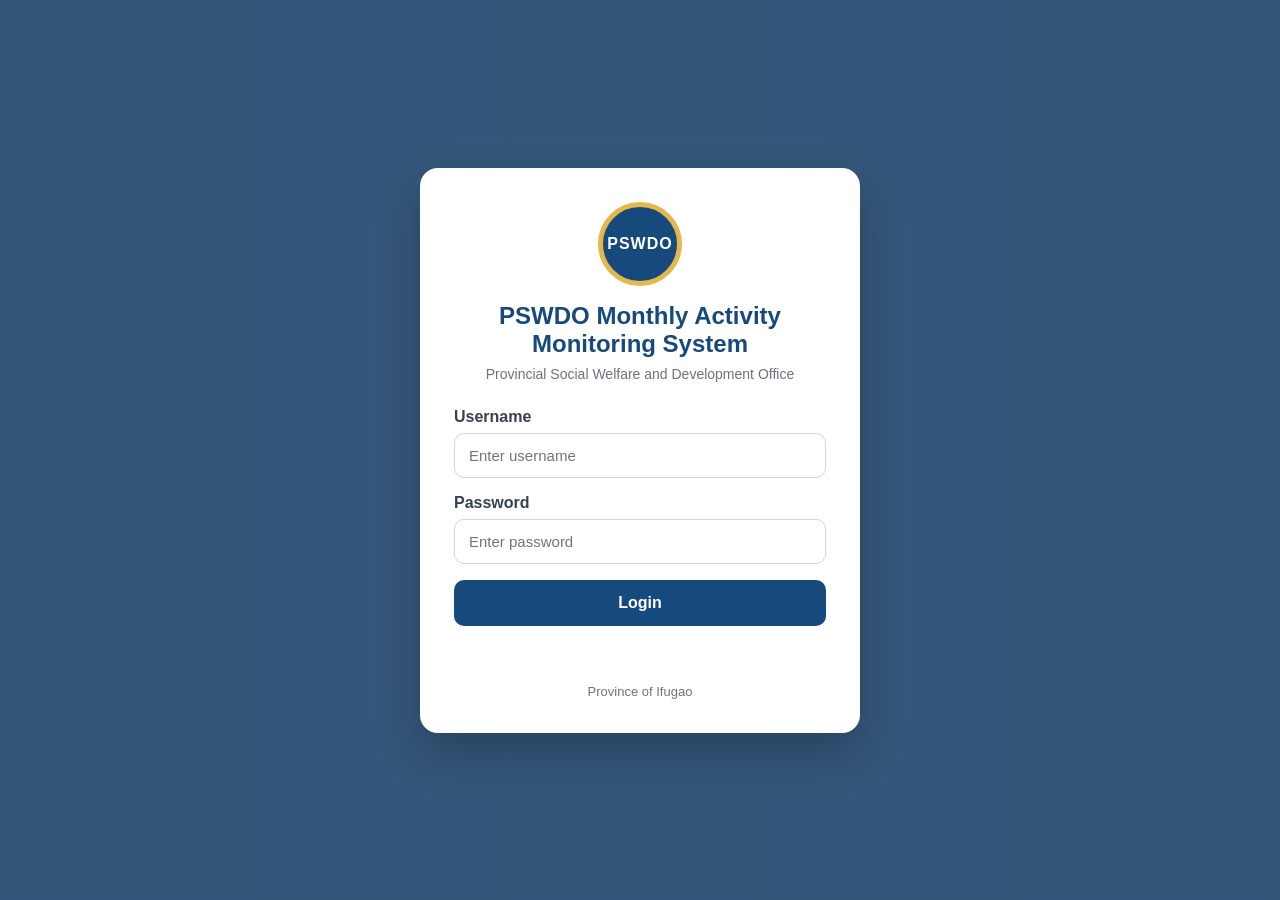
<file: uploads.html>
<!DOCTYPE html>
<html lang="en">
<head>
  <meta charset="UTF-8" />
  <meta name="viewport" content="width=device-width, initial-scale=1.0" />
  <title>Uploads | PSWDO Monthly Activity Monitoring System</title>
  <link rel="stylesheet" href="css/styles.css" />
</head>
<body class="app-page">

  <div class="app-layout">
    <aside class="sidebar">
      <div class="sidebar-title">
        <div class="mini-seal">P</div>
        <div>
          <h2>PSWDO</h2>
          <p data-setting="SYSTEM_NAME">Monthly Activity Monitoring</p>
        </div>
      </div>

      <nav class="nav-menu">
        <a href="dashboard.html">Dashboard</a>
        <a href="monthly-plan.html">Monthly Plan</a>
        <a href="activities.html">Activities</a>
        <a href="uploads.html" class="active">Uploads</a>
        <a href="review.html">Review / Approval</a>
        <a href="export.html">Export</a>
        <a href="users.html">Staff Management</a>
        <a href="sections.html">Sections</a>
        <a href="settings.html">Settings</a>
      </nav>
    </aside>

    <main class="main-content">
      <header class="topbar">
        <div>
          <h1>Supporting Documents</h1>
          <p>Upload reports, proof, and supporting documents for activities</p>
        </div>

        <div class="user-box">
          <div>
            <strong id="userName">User</strong>
            <small id="userRole">Role</small>
          </div>
          <button onclick="logout()">Logout</button>
        </div>
      </header>

      <section class="dashboard-actions">
        <div>
          <h2 id="activePlanTitle">Active Monthly Plan</h2>
          <p id="pageMessage">Loading upload records...</p>
        </div>

        <div class="action-buttons">
          <button onclick="loadUploadsPage()">Refresh</button>
        </div>
      </section>

      <section id="uploadFormSection" class="form-card">
        <div class="panel-header">
          <div>
            <h3>Upload Supporting Document / Report</h3>
            <span>Select the related activity before uploading the file</span>
          </div>
        </div>

        <form id="uploadForm">
          <div class="form-grid">
            <div class="form-group full-width">
              <label for="activitySearch">Search Activity</label>
              <input 
                type="text" 
                id="activitySearch" 
                placeholder="Search by activity, staff, destination, status, or date..."
                oninput="renderActivityOptions()"
              />
            </div>

            <div class="form-group full-width">
              <label for="activitySelect">Related Activity</label>
              <select id="activitySelect" required onchange="onActivitySelect()">
                <option value="">Loading activities...</option>
              </select>
            </div>

            <div class="form-group full-width">
                <label>Assigned Staff</label>

                <div id="assignedStaffContainer" class="assigned-staff-box">

                    <p class="empty-message">
                        Select an activity to view assigned staff.
                    </p>

                </div>
            </div>

            <div class="form-group">
              <label for="fileInput">Supporting File</label>
              <input 
                type="file" 
                id="fileInput" 
                required
                accept=".pdf,.doc,.docx,.xls,.xlsx,.jpg,.jpeg,.png"
              />
            </div>

            <div class="form-group">
              <label for="uploadType">Upload Type</label>
              <select id="uploadType">
                <option value="Completion Report">Completion Report</option>
                <option value="Supporting Document">Supporting Document</option>
                <option value="Photo Documentation">Photo Documentation</option>
                <option value="Attendance Sheet">Attendance Sheet</option>
                <option value="Other">Other</option>
              </select>
            </div>

            <div class="form-group full-width">
              <label for="uploadRemarks">Upload Remarks</label>
              <textarea 
                id="uploadRemarks" 
                rows="3" 
                placeholder="Example: Uploaded by admin on behalf of staff"
              ></textarea>
            </div>
          </div>

          <div class="upload-rule-note">
            After upload, the activity status will automatically become FOR_REVIEW.
          </div>

          <div class="form-actions">
            <button type="submit" id="uploadBtn" class="primary-btn">Upload File</button>
            <button type="button" class="secondary-btn" onclick="clearUploadForm()">Clear</button>
          </div>

          <p id="uploadFormMessage" class="message"></p>
        </form>
      </section>

      <section class="panel">
        <div class="panel-header">
          <div>
            <h3>Activities Needing Supporting Documents</h3>
            <span>Activities that are not yet uploaded or not yet accomplished</span>
          </div>
        </div>

        <div class="table-wrapper">
          <table>
            <thead>
              <tr>
                <th>Date</th>
                <th>Activity</th>
                <th>Responsible Staff</th>
                <th>Status</th>
                <th>Upload</th>
                <th>Action</th>
              </tr>
            </thead>
            <tbody id="activitiesUploadTableBody">
              <tr>
                <td colspan="6" class="empty-cell">Loading activities...</td>
              </tr>
            </tbody>
          </table>
        </div>
      </section>

      <section class="panel">
        <div class="panel-header">
          <div>
            <h3>Uploaded Documents</h3>
            <span>List of uploaded supporting documents and reports</span>
          </div>

          <div class="search-box">
            <input 
              type="text" 
              id="uploadSearch" 
              placeholder="Search uploaded files..."
              oninput="filterUploads()"
            />
          </div>
        </div>

        <div class="table-wrapper">
          <table>
            <thead>
              <tr>
                <th>Upload ID</th>
                <th>Activity</th>
                <th>File Name</th>
                <th>Uploaded By</th>
                <th>Uploaded For</th>
                <th>Uploaded At</th>
                <th>Remarks</th>
                <th>File</th>
              </tr>
            </thead>
            <tbody id="uploadsTableBody">
              <tr>
                <td colspan="8" class="empty-cell">Loading uploads...</td>
              </tr>
            </tbody>
          </table>
        </div>
      </section>
    </main>
  </div>

  <script src="js/config.js"></script>
  <script src="js/auth.js"></script>
  <script src="js/app-settings.js"></script>
  <script src="js/uploads.js"></script>
</body>
</html>
</file>
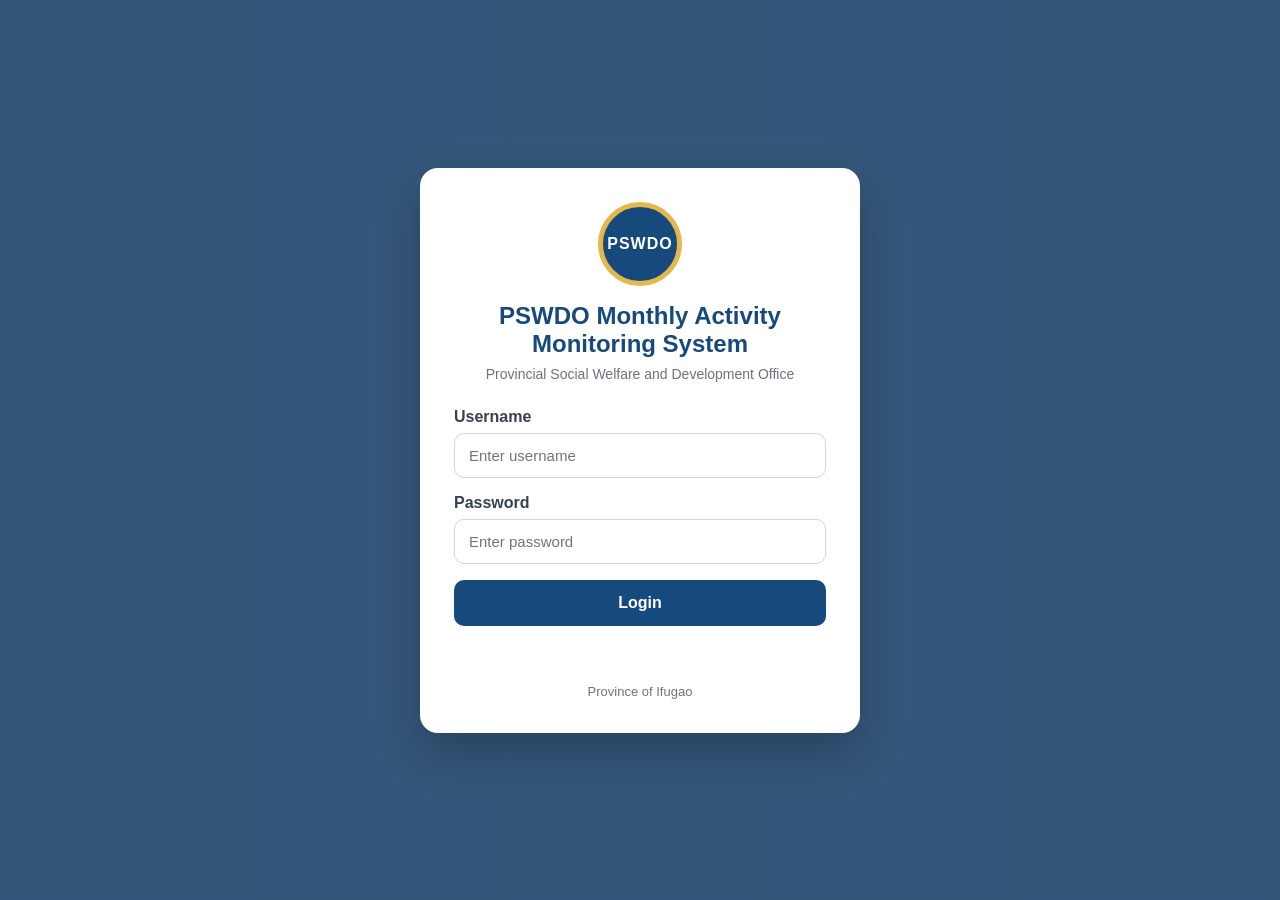
<file: users.html>
<!DOCTYPE html>
<html lang="en">
<head>
  <meta charset="UTF-8" />
  <meta name="viewport" content="width=device-width, initial-scale=1.0" />
  <title>Staff Management | PSWDO Monthly Activity Monitoring System</title>
  <link rel="stylesheet" href="css/styles.css" />
</head>
<body class="app-page">

  <div class="app-layout">
    <aside class="sidebar">
      <div class="sidebar-title">
        <div class="mini-seal">P</div>
        <div>
          <h2>PSWDO</h2>
          <p data-setting="SYSTEM_NAME">Monthly Activity Monitoring</p>
        </div>
      </div>

      <nav class="nav-menu">
        <a href="dashboard.html">Dashboard</a>
        <a href="monthly-plan.html">Monthly Plan</a>
        <a href="activities.html">Activities</a>
        <a href="uploads.html">Uploads</a>
        <a href="review.html">Review / Approval</a>
        <a href="export.html">Export</a>
        <a href="users.html" class="active">Staff Management</a>
        <a href="sections.html">Sections</a>
        <a href="settings.html">Settings</a>
      </nav>
    </aside>

    <main class="main-content">
      <header class="topbar">
        <div>
          <h1>Staff Management</h1>
          <p>Manage PSWDO staff accounts, roles, and sections</p>
        </div>

        <div class="user-box">
          <div>
            <strong id="userName">User</strong>
            <small id="userRole">Role</small>
          </div>
          <button onclick="logout()">Logout</button>
        </div>
      </header>

      <section id="accessDenied" class="panel hidden">
        <h2>Access Denied</h2>
        <p>Only the Main Admin can manage staff accounts.</p>
      </section>

      <section id="usersContent">
        <section class="form-card">
          <div class="panel-header">
            <div>
              <h3>Add New Staff / User Account</h3>
              <span>Create login accounts and staff profiles</span>
            </div>
          </div>

          <form id="userForm">
            <div class="form-grid">
              <div class="form-group">
                <label for="fullName">Full Name</label>
                <input type="text" id="fullName" placeholder="Example: Juan Dela Cruz" required />
              </div>

              <div class="form-group">
                <label for="position">Position</label>
                <input type="text" id="position" placeholder="Example: Social Welfare Officer" required />
              </div>

              <div class="form-group">
                <label for="section">Section / Division</label>
                <select id="section" required>
                  <option value="">Loading sections...</option>
                </select>
              </div>

              <div class="form-group">
                <label for="username">Username</label>
                <input type="text" id="username" placeholder="Example: juan" required />
              </div>

              <div class="form-group">
                <label for="password">Password</label>
                <input type="text" id="password" placeholder="Example: juan123" required />
              </div>

              <div class="form-group">
                <label for="role">Role</label>
                <select id="role" required>
                  <option value="STAFF">Staff</option>
                  <option value="SECTION_HEAD">Section Head / Focal Person</option>
                  <option value="BOSS">Boss / PSWDO Head</option>
                  <option value="MAIN_ADMIN">Main Admin / Encoder</option>
                </select>
              </div>

              <div class="form-group">
                <label for="status">Status</label>
                <select id="status" required>
                  <option value="ACTIVE">Active</option>
                  <option value="INACTIVE">Inactive</option>
                </select>
              </div>
            </div>

            <div class="form-actions">
              <button type="submit" id="saveUserBtn" class="primary-btn">Save User</button>
              <button type="button" class="secondary-btn" onclick="clearUserForm()">Clear</button>
            </div>

            <p id="userFormMessage" class="message"></p>
          </form>
        </section>

        <section class="panel">
          <div class="panel-header">
            <div>
              <h3>Registered Staff and Users</h3>
              <span>Active STAFF and SECTION_HEAD accounts will appear on the dashboard</span>
            </div>

            <div class="search-box">
              <input 
                type="text" 
                id="userSearch" 
                placeholder="Search name, role, section, or position..."
                oninput="filterUsers()"
              />
            </div>
          </div>

          <div class="table-wrapper">
            <table>
              <thead>
                <tr>
                  <th>User ID</th>
                  <th>Full Name</th>
                  <th>Position</th>
                  <th>Section</th>
                  <th>Username</th>
                  <th>Role</th>
                  <th>Status</th>
                  <th>Created At</th>
                  <th>Action</th>
                </tr>
              </thead>
              <tbody id="usersTableBody">
                <tr>
                  <td colspan="9" class="empty-cell">Loading users...</td>
                </tr>
              </tbody>
            </table>
          </div>
        </section>
      </section>
    </main>
  </div>

  <script src="js/config.js"></script>
  <script src="js/auth.js"></script>
  <script src="js/app-settings.js"></script>
  <script src="js/users.js"></script>
</body>
</html>
</file>
<file: css/styles.css>
* {
  box-sizing: border-box;
}

body {
  margin: 0;
  font-family: Arial, Helvetica, sans-serif;
  color: #1f2937;
  background: #eef3f9;
}

button {
  border: none;
  cursor: pointer;
  font-family: inherit;
}

/* LOGIN */

.login-page {
  min-height: 100vh;
  background:
    linear-gradient(rgba(18, 59, 100, 0.86), rgba(18, 59, 100, 0.86)),
    url("https://images.unsplash.com/photo-1486406146926-c627a92ad1ab?auto=format&fit=crop&w=1600&q=80");
  background-size: cover;
  background-position: center;
  display: flex;
  align-items: center;
  justify-content: center;
  padding: 24px;
}

.login-wrapper {
  width: 100%;
  max-width: 440px;
}

.login-card {
  background: #ffffff;
  border-radius: 18px;
  padding: 34px;
  box-shadow: 0 20px 45px rgba(0, 0, 0, 0.22);
  text-align: center;
}

.office-seal {
  display: flex;
  justify-content: center;
  margin-bottom: 16px;
}

.seal-circle {
  width: 84px;
  height: 84px;
  border-radius: 50%;
  background: #174a7c;
  color: #ffffff;
  display: flex;
  align-items: center;
  justify-content: center;
  font-weight: 800;
  letter-spacing: 1px;
  border: 5px solid #e6b84c;
}

.login-card h1 {
  font-size: 24px;
  margin: 0;
  color: #174a7c;
}

.subtitle {
  margin: 8px 0 26px;
  color: #6b7280;
  font-size: 14px;
}

.form-group {
  text-align: left;
  margin-bottom: 16px;
}

.form-group label {
  display: block;
  font-weight: 700;
  margin-bottom: 7px;
  color: #374151;
}

.form-group input,
.form-group select,
.form-group textarea {
  width: 100%;
  padding: 13px 14px;
  border: 1px solid #d1d5db;
  border-radius: 10px;
  font-size: 15px;
  outline: none;
  background: #ffffff;
}

.form-group input:focus,
.form-group select:focus,
.form-group textarea:focus {
  border-color: #174a7c;
  box-shadow: 0 0 0 3px rgba(23, 74, 124, 0.15);
}

#loginBtn {
  width: 100%;
  padding: 14px;
  border-radius: 10px;
  background: #174a7c;
  color: white;
  font-size: 16px;
  font-weight: 800;
}

#loginBtn:hover {
  background: #123b64;
}

#loginBtn:disabled {
  opacity: 0.7;
  cursor: not-allowed;
}

.message {
  min-height: 22px;
  font-size: 14px;
  margin: 14px 0 0;
}

.message.error {
  color: #b91c1c;
}

.message.success {
  color: #047857;
}

.login-footer {
  margin-top: 22px;
  font-size: 13px;
  color: #6b7280;
}

/* APP LAYOUT */

.app-layout {
  min-height: 100vh;
  display: flex;
}

.sidebar {
  width: 280px;
  background: #123b64;
  color: #ffffff;
  padding: 22px;
}

.sidebar-title {
  display: flex;
  align-items: center;
  gap: 12px;
  margin-bottom: 32px;
}

.mini-seal {
  width: 48px;
  height: 48px;
  border-radius: 50%;
  background: #e6b84c;
  color: #123b64;
  display: flex;
  align-items: center;
  justify-content: center;
  font-weight: 900;
}

.sidebar-title h2 {
  margin: 0;
  font-size: 20px;
}

.sidebar-title p {
  margin: 2px 0 0;
  font-size: 12px;
  opacity: 0.8;
  line-height: 1.3;
}

.nav-menu {
  display: grid;
  gap: 8px;
}

.nav-menu a {
  text-decoration: none;
  color: #dbeafe;
  padding: 12px 14px;
  border-radius: 10px;
  font-weight: 700;
}

.nav-menu a:hover,
.nav-menu a.active {
  background: rgba(255, 255, 255, 0.14);
  color: #ffffff;
}

.main-content {
  flex: 1;
  padding: 24px;
}

.topbar {
  background: #ffffff;
  border-radius: 16px;
  padding: 20px 24px;
  display: flex;
  justify-content: space-between;
  gap: 20px;
  box-shadow: 0 8px 22px rgba(15, 23, 42, 0.06);
  margin-bottom: 24px;
}

.topbar h1 {
  margin: 0;
  color: #123b64;
}

.topbar p {
  margin: 5px 0 0;
  color: #6b7280;
}

.user-box {
  display: flex;
  align-items: center;
  gap: 12px;
}

.user-box small {
  display: block;
  color: #6b7280;
  margin-top: 2px;
}

.user-box button {
  background: #b91c1c;
  color: #ffffff;
  padding: 10px 14px;
  border-radius: 8px;
  font-weight: 800;
}

.dashboard-actions {
  background: #ffffff;
  border-radius: 16px;
  padding: 22px 24px;
  margin-bottom: 24px;
  box-shadow: 0 8px 22px rgba(15, 23, 42, 0.06);
  display: flex;
  align-items: center;
  justify-content: space-between;
  gap: 18px;
}

.dashboard-actions h2 {
  margin: 0;
  color: #123b64;
}

.dashboard-actions p {
  margin: 6px 0 0;
  color: #6b7280;
}

.action-buttons {
  display: flex;
  flex-wrap: wrap;
  gap: 10px;
}

.action-buttons button,
.primary-btn {
  background: #174a7c;
  color: #ffffff;
  padding: 11px 15px;
  border-radius: 9px;
  font-weight: 800;
}

.action-buttons button:hover,
.primary-btn:hover {
  background: #123b64;
}

/* STATS */

.stats-grid {
  display: grid;
  grid-template-columns: repeat(4, 1fr);
  gap: 18px;
  margin-bottom: 24px;
}

.stat-card {
  background: #ffffff;
  border-radius: 16px;
  padding: 20px;
  border-left: 6px solid #174a7c;
  box-shadow: 0 8px 22px rgba(15, 23, 42, 0.06);
}

.stat-card p {
  margin: 0;
  color: #6b7280;
  font-size: 14px;
  font-weight: 800;
}

.stat-card h3 {
  margin: 12px 0 0;
  font-size: 34px;
  color: #123b64;
}

.stat-card.success {
  border-left-color: #047857;
}

.stat-card.success h3 {
  color: #047857;
}

.stat-card.warning {
  border-left-color: #d97706;
}

.stat-card.warning h3 {
  color: #d97706;
}

.stat-card.danger {
  border-left-color: #b91c1c;
}

.stat-card.danger h3 {
  color: #b91c1c;
}

/* PANELS */

.panel {
  background: #ffffff;
  border-radius: 16px;
  padding: 22px;
  box-shadow: 0 8px 22px rgba(15, 23, 42, 0.06);
  margin-bottom: 24px;
}

.panel-header {
  display: flex;
  justify-content: space-between;
  gap: 14px;
  align-items: center;
  margin-bottom: 18px;
}

.panel-header h3 {
  margin: 0;
  color: #123b64;
}

.panel-header span {
  font-size: 13px;
  color: #6b7280;
}

.search-box {
  width: min(360px, 100%);
}

.search-box input {
  width: 100%;
  padding: 12px 14px;
  border: 1px solid #d1d5db;
  border-radius: 10px;
}

/* STAFF CARDS */

.staff-grid {
  display: grid;
  grid-template-columns: repeat(3, 1fr);
  gap: 18px;
}

.staff-card {
  position: relative;
  text-align: left;
  background: #ffffff;
  border: 1px solid #e5e7eb;
  border-radius: 16px;
  padding: 18px;
  display: flex;
  gap: 14px;
  box-shadow: 0 6px 16px rgba(15, 23, 42, 0.05);
  transition: transform 0.15s ease, box-shadow 0.15s ease;
}

.staff-card:hover {
  transform: translateY(-2px);
  box-shadow: 0 12px 28px rgba(15, 23, 42, 0.12);
}

.staff-avatar {
  width: 54px;
  height: 54px;
  flex: 0 0 54px;
  border-radius: 50%;
  background: #174a7c;
  color: #ffffff;
  display: flex;
  align-items: center;
  justify-content: center;
  font-weight: 900;
}

.staff-card-content {
  flex: 1;
}

.staff-card h3 {
  margin: 0 0 4px;
  color: #123b64;
  font-size: 17px;
}

.staff-card p {
  margin: 0;
  color: #374151;
  font-size: 14px;
  font-weight: 700;
}

.staff-card span {
  display: inline-block;
  margin-top: 4px;
  color: #6b7280;
  font-size: 13px;
}

.staff-stats {
  margin-top: 14px;
  display: grid;
  grid-template-columns: repeat(4, 1fr);
  gap: 8px;
}

.staff-stats div {
  background: #f3f6fb;
  border-radius: 10px;
  padding: 8px;
  text-align: center;
}

.staff-stats strong {
  display: block;
  color: #123b64;
}

.staff-stats small {
  display: block;
  color: #6b7280;
  font-size: 11px;
}

.staff-status {
  position: absolute;
  top: 14px;
  right: 14px;
  padding: 5px 9px;
  border-radius: 999px;
  font-size: 11px;
  font-weight: 900;
}

.staff-success {
  background: #dcfce7;
  color: #166534;
}

.staff-warning {
  background: #fef3c7;
  color: #92400e;
}

.staff-danger {
  background: #fee2e2;
  color: #991b1b;
}

.staff-blue {
  background: #dbeafe;
  color: #1d4ed8;
}

.staff-gray {
  background: #e5e7eb;
  color: #374151;
}

.empty-card {
  grid-column: 1 / -1;
  padding: 30px;
  text-align: center;
  color: #6b7280;
  background: #f9fafb;
  border-radius: 14px;
}

/* TABLE */

.table-wrapper {
  width: 100%;
  overflow-x: auto;
}

table {
  width: 100%;
  border-collapse: collapse;
  font-size: 14px;
}

thead {
  background: #eef3f9;
}

th {
  text-align: left;
  color: #374151;
  padding: 12px;
  white-space: nowrap;
}

td {
  padding: 12px;
  border-bottom: 1px solid #e5e7eb;
  color: #374151;
  vertical-align: top;
}

td small {
  color: #6b7280;
}

.empty-cell {
  text-align: center;
  color: #6b7280;
  padding: 24px;
}

.status-badge {
  display: inline-block;
  padding: 5px 9px;
  border-radius: 999px;
  font-size: 12px;
  font-weight: 900;
  white-space: nowrap;
}

.status-green {
  background: #dcfce7;
  color: #166534;
}

.status-blue {
  background: #dbeafe;
  color: #1d4ed8;
}

.status-yellow {
  background: #fef3c7;
  color: #92400e;
}

.status-red {
  background: #fee2e2;
  color: #991b1b;
}

.status-gray {
  background: #e5e7eb;
  color: #374151;
}

.muted-text {
  color: #6b7280;
  font-size: 13px;
}

td a {
  color: #174a7c;
  font-weight: 800;
  text-decoration: none;
}

td a:hover {
  text-decoration: underline;
}

/* MODAL */

.hidden {
  display: none !important;
}

.modal {
  position: fixed;
  inset: 0;
  z-index: 100;
}

.modal-backdrop {
  position: absolute;
  inset: 0;
  background: rgba(15, 23, 42, 0.55);
}

.modal-content {
  position: relative;
  background: #ffffff;
  width: min(1100px, calc(100% - 32px));
  max-height: calc(100vh - 48px);
  overflow-y: auto;
  margin: 24px auto;
  border-radius: 18px;
  box-shadow: 0 24px 70px rgba(0, 0, 0, 0.35);
}

.modal-header {
  padding: 22px 24px;
  border-bottom: 1px solid #e5e7eb;
  display: flex;
  justify-content: space-between;
  gap: 16px;
  align-items: center;
}

.modal-header h2 {
  margin: 0;
  color: #123b64;
}

.modal-header p {
  margin: 5px 0 0;
  color: #6b7280;
}

.close-btn {
  width: 38px;
  height: 38px;
  border-radius: 50%;
  background: #e5e7eb;
  color: #374151;
  font-size: 24px;
  font-weight: 900;
}

.modal-body {
  padding: 24px;
}

.staff-summary-row {
  display: grid;
  grid-template-columns: repeat(4, 1fr);
  gap: 14px;
  margin-bottom: 20px;
}

.staff-summary-row div {
  background: #f3f6fb;
  border-radius: 14px;
  padding: 16px;
  border-left: 5px solid #174a7c;
}

.staff-summary-row p {
  margin: 0;
  color: #6b7280;
  font-size: 13px;
  font-weight: 800;
}

.staff-summary-row h3 {
  margin: 8px 0 0;
  color: #123b64;
  font-size: 28px;
}

/* RESPONSIVE */

@media (max-width: 1200px) {
  .staff-grid {
    grid-template-columns: repeat(2, 1fr);
  }

  .stats-grid {
    grid-template-columns: repeat(2, 1fr);
  }
}

@media (max-width: 820px) {
  .app-layout {
    display: block;
  }

  .sidebar {
    width: 100%;
  }

  .topbar,
  .dashboard-actions,
  .panel-header {
    display: block;
  }

  .user-box {
    margin-top: 16px;
    justify-content: space-between;
  }

  .action-buttons,
  .search-box {
    margin-top: 16px;
  }

  .staff-grid {
    grid-template-columns: 1fr;
  }

  .stats-grid {
    grid-template-columns: 1fr;
  }

  .staff-summary-row {
    grid-template-columns: repeat(2, 1fr);
  }
}

@media (max-width: 520px) {
  .staff-card {
    display: block;
  }

  .staff-avatar {
    margin-bottom: 12px;
  }

  .staff-status {
    position: static;
    margin-top: 12px;
  }

  .staff-summary-row {
    grid-template-columns: 1fr;
  }
}

/* FORMS */

.form-card {
  background: #ffffff;
  border-radius: 16px;
  padding: 22px;
  box-shadow: 0 8px 22px rgba(15, 23, 42, 0.06);
  margin-bottom: 24px;
}

.form-grid {
  display: grid;
  grid-template-columns: repeat(3, 1fr);
  gap: 18px;
}

.form-group.full-width {
  grid-column: 1 / -1;
}

.form-group textarea {
  resize: vertical;
}

.form-actions {
  display: flex;
  flex-wrap: wrap;
  gap: 10px;
  margin-top: 8px;
}

.secondary-btn {
  background: #e5e7eb;
  color: #374151;
  padding: 11px 15px;
  border-radius: 9px;
  font-weight: 800;
}

.secondary-btn:hover {
  background: #d1d5db;
}

.small-btn {
  background: #174a7c;
  color: #ffffff;
  padding: 7px 10px;
  border-radius: 8px;
  font-size: 12px;
  font-weight: 800;
}

.small-btn:hover {
  background: #123b64;
}

@media (max-width: 900px) {
  .form-grid {
    grid-template-columns: 1fr;
  }
}
/* ACTIVITIES PAGE */

.staff-picker-tools {
  display: flex;
  gap: 10px;
  margin-bottom: 12px;
}

.staff-picker-tools input {
  flex: 1;
  padding: 12px 14px;
  border: 1px solid #d1d5db;
  border-radius: 10px;
}

.staff-picker {
  border: 1px solid #d1d5db;
  border-radius: 14px;
  padding: 12px;
  max-height: 260px;
  overflow-y: auto;
  background: #f9fafb;
  display: grid;
  grid-template-columns: repeat(2, 1fr);
  gap: 10px;
}

.staff-check-item {
  display: flex;
  gap: 10px;
  align-items: flex-start;
  background: #ffffff;
  border: 1px solid #e5e7eb;
  border-radius: 12px;
  padding: 12px;
  cursor: pointer;
}

.staff-check-item:hover {
  border-color: #174a7c;
  background: #f3f6fb;
}

.staff-check-item input {
  width: auto;
  margin-top: 4px;
}

.staff-check-item strong {
  display: block;
  color: #123b64;
}

.staff-check-item small {
  display: block;
  color: #6b7280;
  margin-top: 3px;
}

.empty-picker {
  grid-column: 1 / -1;
  text-align: center;
  color: #6b7280;
  padding: 18px;
}

.upload-rule-note {
  background: #fff7ed;
  color: #9a3412;
  border: 1px solid #fed7aa;
  padding: 12px 14px;
  border-radius: 10px;
  font-weight: 700;
  margin: 8px 0 14px;
}

.table-actions {
  display: flex;
  flex-wrap: wrap;
  gap: 6px;
}

.warning-btn {
  background: #d97706;
}

.warning-btn:hover {
  background: #b45309;
}

.success-btn {
  background: #047857;
}

.success-btn:hover {
  background: #065f46;
}

@media (max-width: 900px) {
  .staff-picker {
    grid-template-columns: 1fr;
  }

  .staff-picker-tools {
    display: block;
  }

  .staff-picker-tools .secondary-btn {
    margin-top: 10px;
  }
}

/* REVIEW PAGE */

.file-link-row {
  margin-bottom: 8px;
}

.file-link-row a {
  display: block;
  font-weight: 800;
  color: #174a7c;
  text-decoration: none;
}

.file-link-row a:hover {
  text-decoration: underline;
}

.file-link-row small {
  display: block;
  color: #6b7280;
  margin-top: 2px;
}

.danger-btn {
  background: #b91c1c;
}

.danger-btn:hover {
  background: #991b1b;
}

/* EXPORT PAGE */

.export-grid {
  display: grid;
  grid-template-columns: repeat(4, 1fr);
  gap: 18px;
  margin-bottom: 24px;
}

.export-card {
  background: #ffffff;
  border-radius: 16px;
  padding: 22px;
  box-shadow: 0 8px 22px rgba(15, 23, 42, 0.06);
  border-top: 5px solid #174a7c;
}

.export-card h3 {
  margin: 0;
  color: #123b64;
}

.export-card p {
  color: #6b7280;
  font-size: 14px;
  min-height: 58px;
}

/* PRINT REPORT */

.print-page {
  background: #e5e7eb;
  padding: 20px;
  font-family: Arial, Helvetica, sans-serif;
}

.print-toolbar {
  max-width: 1200px;
  margin: 0 auto 16px;
  display: flex;
  justify-content: flex-end;
  gap: 10px;
}

.print-toolbar button {
  background: #174a7c;
  color: #ffffff;
  padding: 10px 14px;
  border-radius: 8px;
  font-weight: 800;
}

.print-document {
  max-width: 1200px;
  margin: auto;
  background: #ffffff;
  padding: 34px;
  min-height: 100vh;
}

.print-header {
  display: flex;
  justify-content: center;
  gap: 18px;
  text-align: center;
  border-bottom: 3px solid #174a7c;
  padding-bottom: 16px;
}

.print-logo {
  width: 78px;
  height: 78px;
  border-radius: 50%;
  background: #174a7c;
  color: #ffffff;
  display: flex;
  align-items: center;
  justify-content: center;
  font-weight: 900;
  border: 5px solid #e6b84c;
  flex: 0 0 78px;
}

.print-header p {
  margin: 2px 0;
  font-size: 13px;
}

.print-header h1 {
  margin: 4px 0;
  font-size: 20px;
  color: #123b64;
  text-transform: uppercase;
}

.print-title {
  text-align: center;
  margin: 24px 0 18px;
}

.print-title h2 {
  margin: 0;
  color: #111827;
  text-transform: uppercase;
  font-size: 20px;
}

.print-title p {
  margin: 6px 0 0;
  color: #6b7280;
  font-size: 13px;
}

.print-summary {
  display: grid;
  grid-template-columns: repeat(4, 1fr);
  gap: 10px;
  margin-bottom: 18px;
}

.print-summary div {
  border: 1px solid #d1d5db;
  padding: 12px;
  text-align: center;
}

.print-summary strong {
  display: block;
  font-size: 24px;
  color: #123b64;
}

.print-summary span {
  font-size: 12px;
  color: #374151;
}

.print-table {
  width: 100%;
  border-collapse: collapse;
  font-size: 11px;
}

.print-table th,
.print-table td {
  border: 1px solid #111827;
  padding: 6px;
  vertical-align: top;
}

.print-table th {
  background: #eef3f9;
  color: #111827;
  text-align: center;
}

.print-signatories {
  display: grid;
  grid-template-columns: repeat(3, 1fr);
  gap: 26px;
  margin-top: 48px;
  text-align: center;
}

.print-signatories p {
  text-align: left;
  margin-bottom: 34px;
}

.print-signatories strong {
  display: block;
  font-size: 13px;
}

.print-signatories span {
  display: block;
  font-size: 12px;
  margin-top: 6px;
  color: #374151;
}

.print-footer {
  margin-top: 34px;
  border-top: 1px solid #d1d5db;
  padding-top: 10px;
  display: flex;
  justify-content: space-between;
  gap: 16px;
  font-size: 11px;
  color: #6b7280;
}

@media (max-width: 1100px) {
  .export-grid {
    grid-template-columns: repeat(2, 1fr);
  }
}

@media (max-width: 700px) {
  .export-grid {
    grid-template-columns: 1fr;
  }

  .print-page {
    padding: 0;
  }

  .print-document {
    padding: 18px;
  }

  .print-summary,
  .print-signatories {
    grid-template-columns: 1fr;
  }
}

@media print {
  body.print-page {
    background: #ffffff;
    padding: 0;
  }

  .print-toolbar {
    display: none;
  }

  .print-document {
    max-width: none;
    margin: 0;
    padding: 14mm;
    min-height: auto;
  }

  @page {
    size: landscape;
    margin: 10mm;
  }

  .print-table {
    font-size: 10px;
  }

  .print-table th,
  .print-table td {
    padding: 5px;
  }
}

/* STAFF AND SECTIONS MANAGEMENT */

.table-actions {
  display: flex;
  flex-wrap: wrap;
  gap: 6px;
}

.danger-btn {
  background: #b91c1c;
}

.danger-btn:hover {
  background: #991b1b;
}

.warning-btn {
  background: #d97706;
}

.warning-btn:hover {
  background: #b45309;
}

.success-btn {
  background: #047857;
}

.success-btn:hover {
  background: #065f46;
}

/* SETTINGS PAGE */

.settings-divider {
  border: none;
  border-top: 1px solid #e5e7eb;
  margin: 26px 0;
}

.field-note {
  display: block;
  margin-top: 6px;
  color: #6b7280;
  font-size: 12px;
}

.settings-warning {
  background: #fff7ed;
  color: #9a3412;
  border: 1px solid #fed7aa;
  padding: 12px 14px;
  border-radius: 10px;
  font-size: 14px;
  margin: 10px 0 16px;
  line-height: 1.5;
}

.assigned-staff-box{
    min-height:80px;
    border:1px solid #d8e1ee;
    border-radius:10px;
    background:#f8fafc;
    padding:15px;
}

.staff-chip{
    display:inline-block;
    padding:8px 14px;
    margin:5px;
    border-radius:20px;
    background:#e8f1ff;
    color:#0f3d73;
    font-weight:600;
}

.empty-message{
    color:#777;
    font-style:italic;
}
</file>
